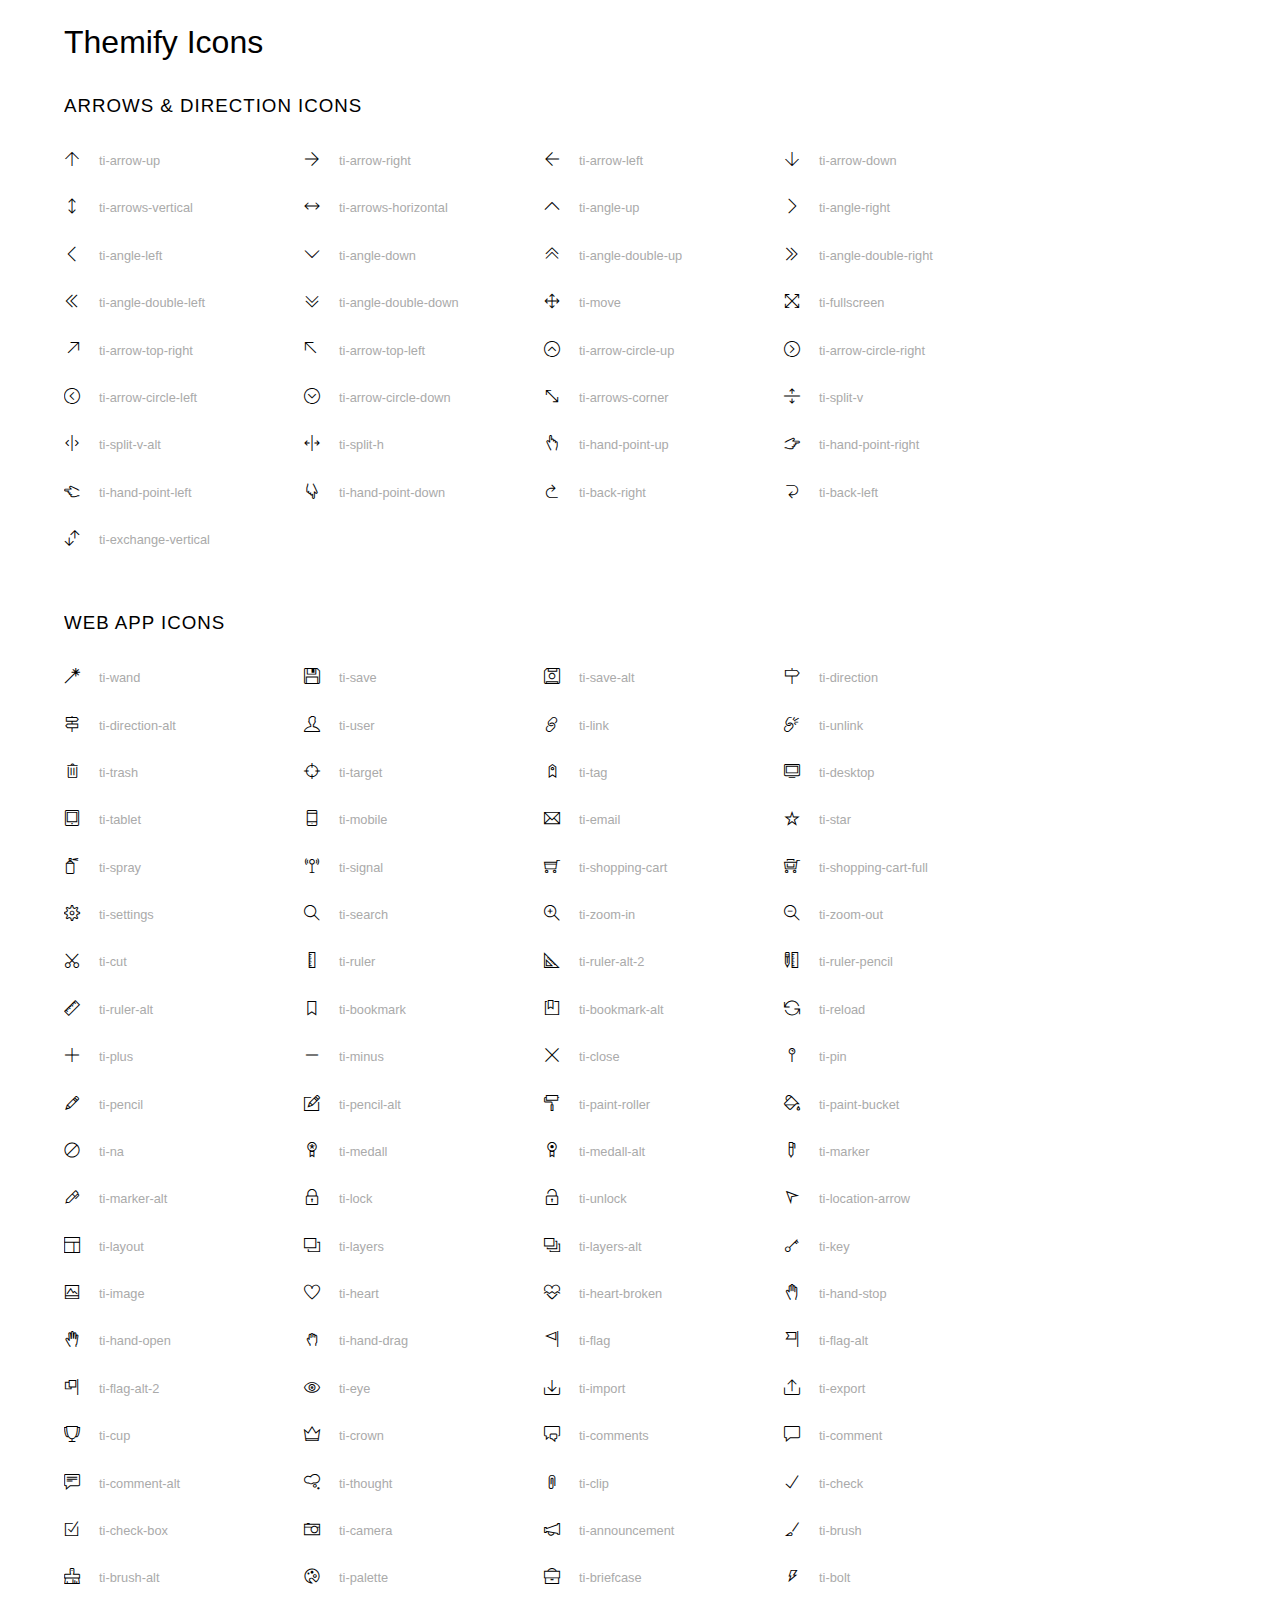
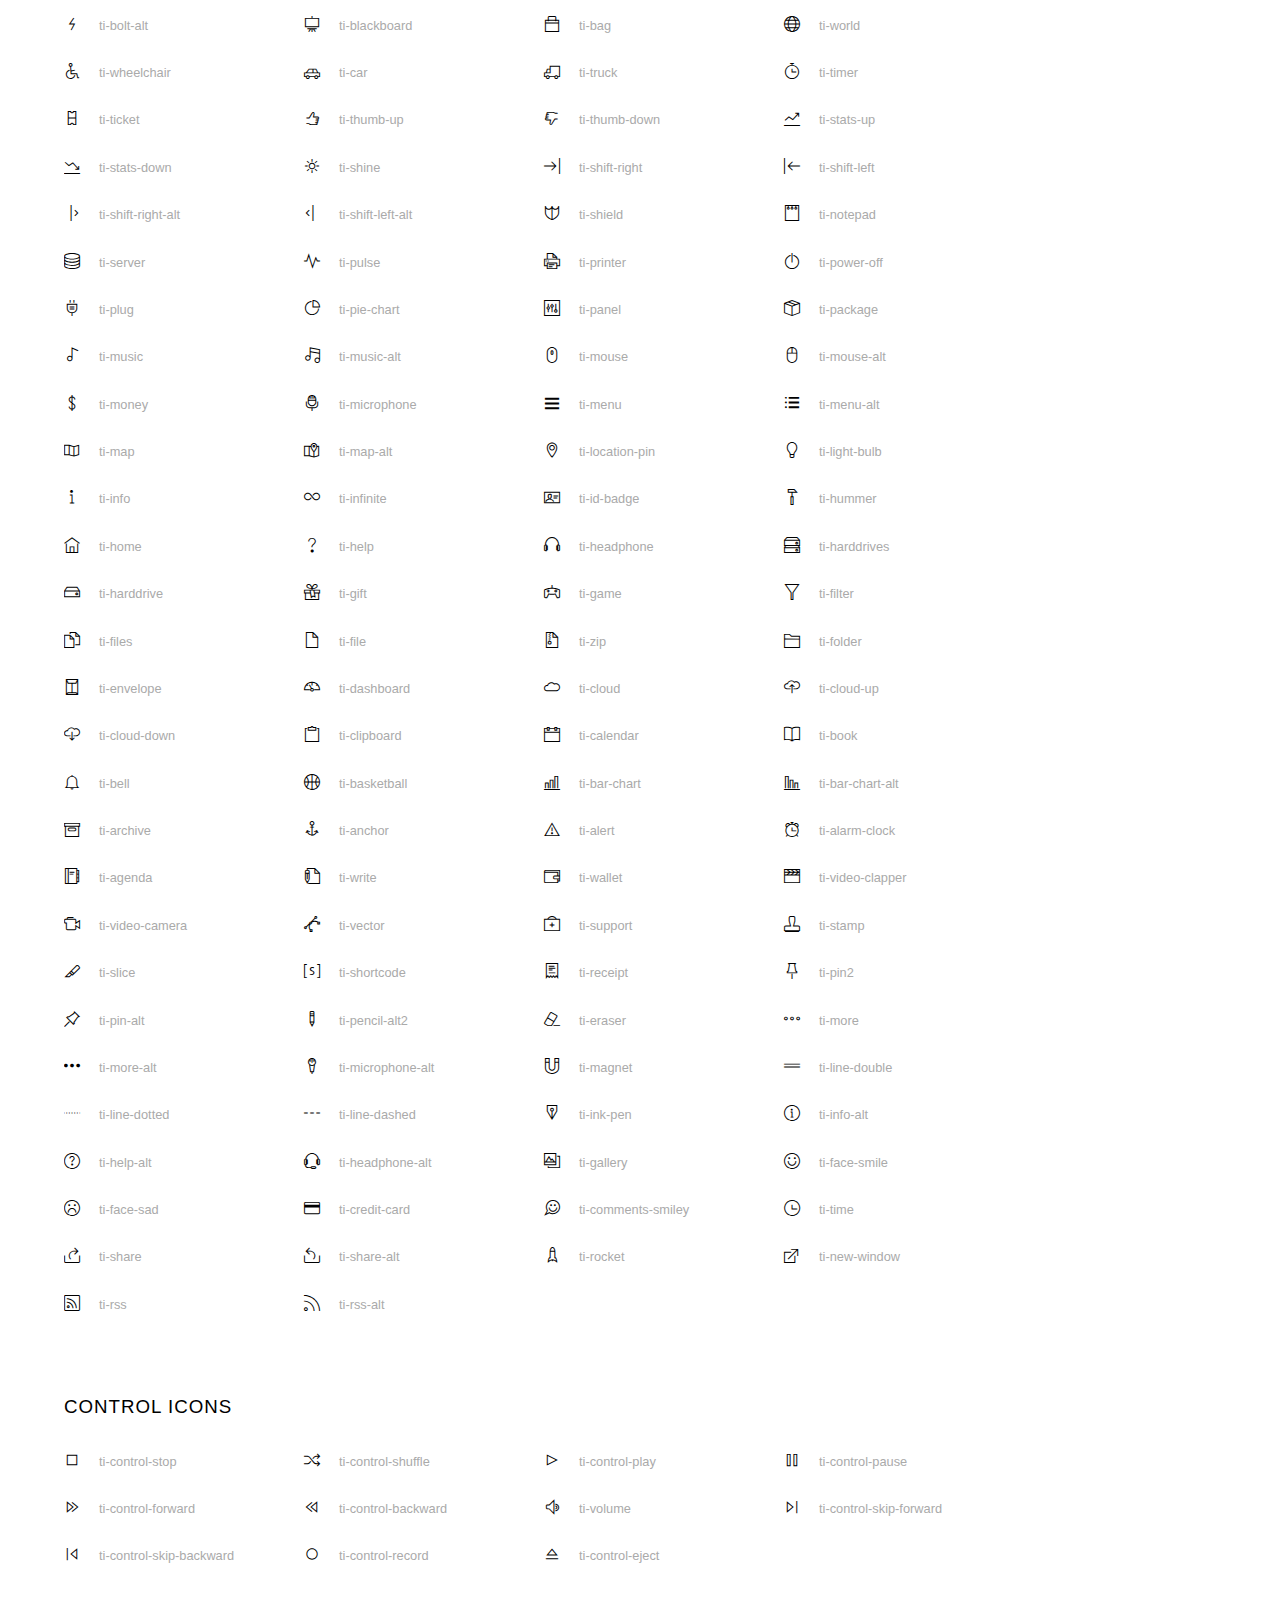
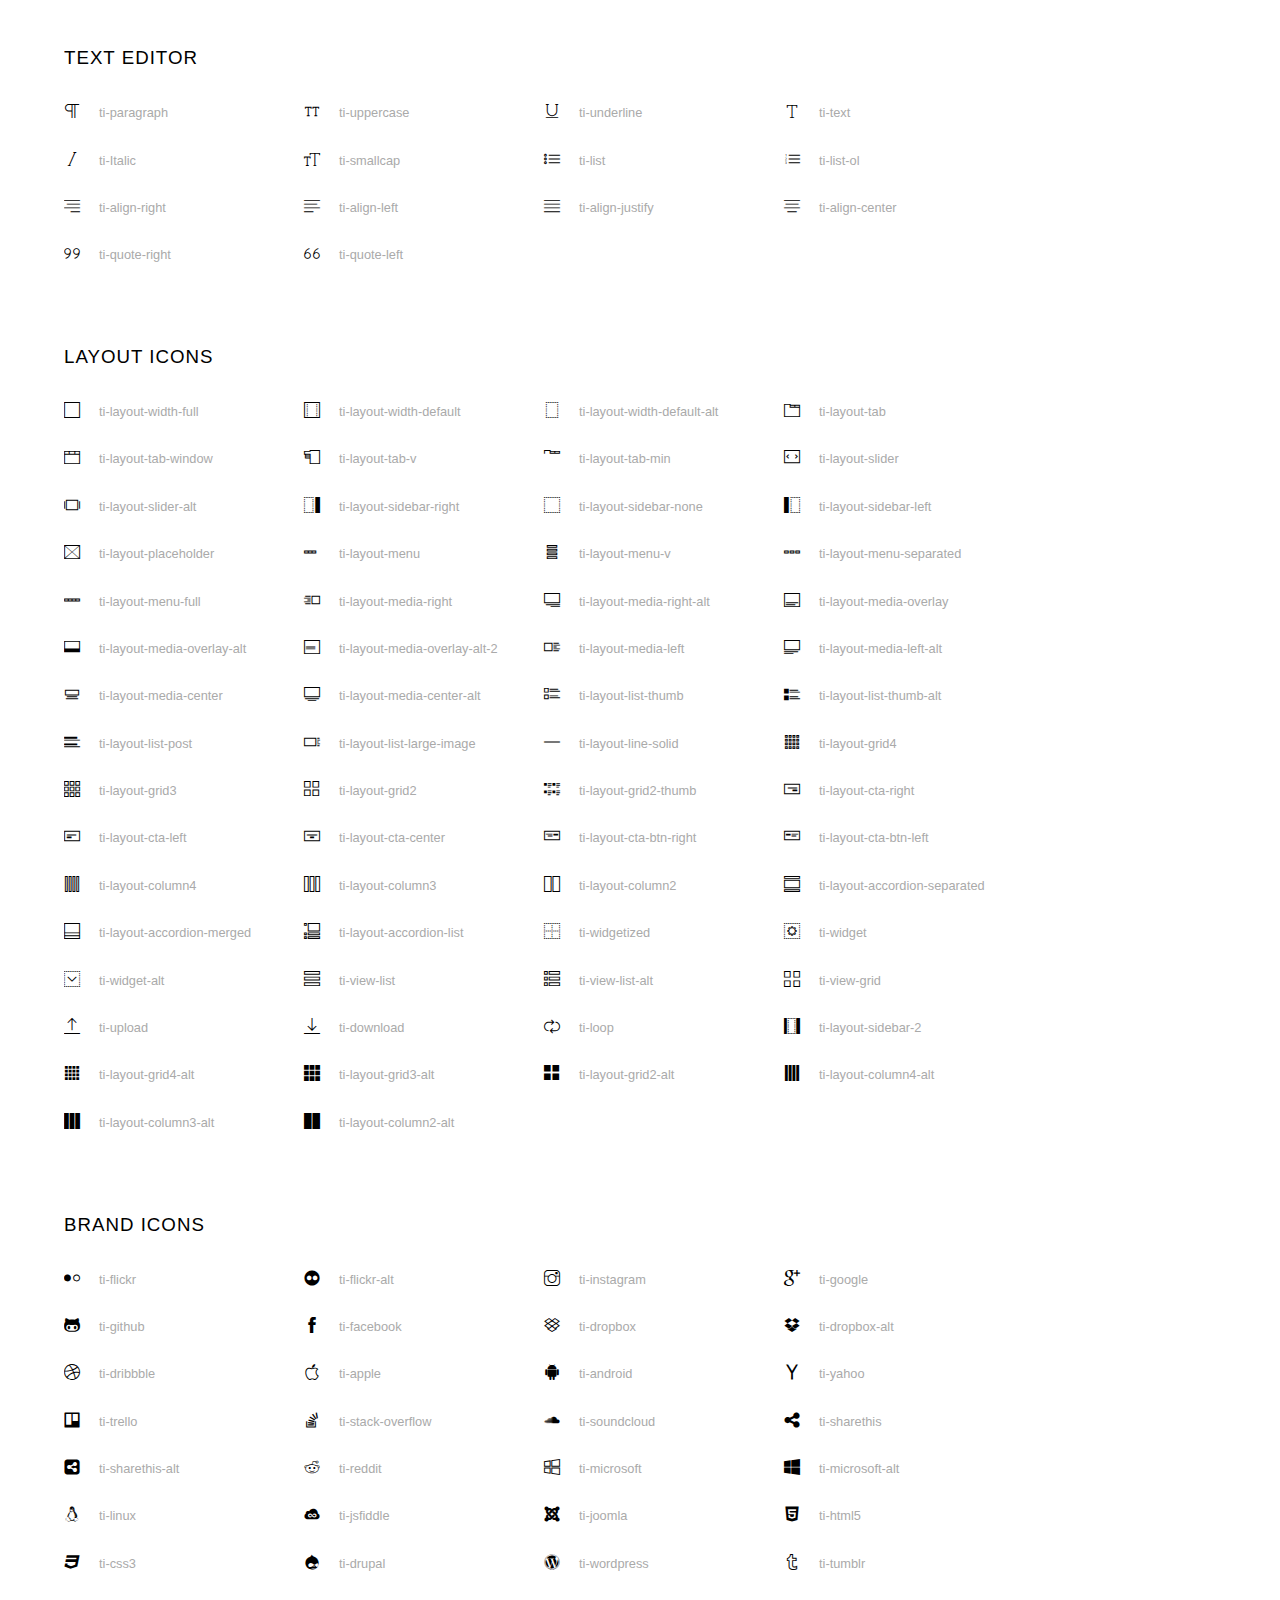
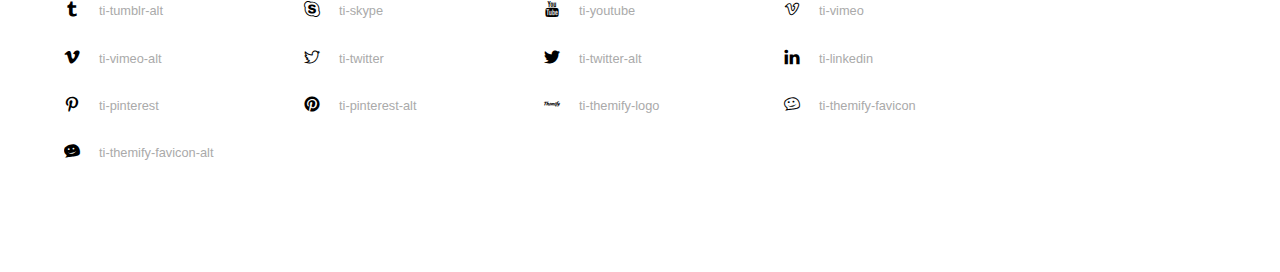
<file: assets/fonts/fonts themify/index.html>
<!doctype html>
<html>
<head>
	<meta charset="utf-8">
	<title>Themify Icon Font</title>
	<meta name="viewport" content="width=device-width">
	<link rel="stylesheet" href="demo-files/demo.css">
	<link rel="stylesheet" href="themify-icons.css">
	<!--[if lt IE 8]><!-->
	<link rel="stylesheet" href="ie7/ie7.css">
	<!--<![endif]-->
</head>
<body>
	<h1>Themify Icons</h1>

	<div class="icon-section">

		<div class="icon-section">
			<h3>Arrows &amp; Direction Icons </h3>

			<div class="icon-container">
				<span class="ti-arrow-up"></span><span class="icon-name"> ti-arrow-up</span>
			</div>
			<div class="icon-container">
				<span class="ti-arrow-right"></span><span class="icon-name"> ti-arrow-right</span>
			</div>
			<div class="icon-container">
				<span class="ti-arrow-left"></span><span class="icon-name"> ti-arrow-left</span>
			</div>
			<div class="icon-container">
				<span class="ti-arrow-down"></span><span class="icon-name"> ti-arrow-down</span>
			</div>
			<div class="icon-container">
				<span class="ti-arrows-vertical"></span><span class="icon-name"> ti-arrows-vertical</span>
			</div>
			<div class="icon-container">
				<span class="ti-arrows-horizontal"></span><span class="icon-name"> ti-arrows-horizontal</span>
			</div>
			<div class="icon-container">
				<span class="ti-angle-up"></span><span class="icon-name"> ti-angle-up</span>
			</div>
			<div class="icon-container">
				<span class="ti-angle-right"></span><span class="icon-name"> ti-angle-right</span>
			</div>
			<div class="icon-container">
				<span class="ti-angle-left"></span><span class="icon-name"> ti-angle-left</span>
			</div>
			<div class="icon-container">
				<span class="ti-angle-down"></span><span class="icon-name"> ti-angle-down</span>
			</div>	
			<div class="icon-container">
				<span class="ti-angle-double-up"></span><span class="icon-name"> ti-angle-double-up</span>
			</div>
			<div class="icon-container">
				<span class="ti-angle-double-right"></span><span class="icon-name"> ti-angle-double-right</span>
			</div>
			<div class="icon-container">
				<span class="ti-angle-double-left"></span><span class="icon-name"> ti-angle-double-left</span>
			</div>
			<div class="icon-container">
				<span class="ti-angle-double-down"></span><span class="icon-name"> ti-angle-double-down</span>
			</div>					
			<div class="icon-container">
				<span class="ti-move"></span><span class="icon-name"> ti-move</span>
			</div>
			<div class="icon-container">
				<span class="ti-fullscreen"></span><span class="icon-name"> ti-fullscreen</span>
			</div>
			<div class="icon-container">
				<span class="ti-arrow-top-right"></span><span class="icon-name"> ti-arrow-top-right</span>
			</div>
			<div class="icon-container">
				<span class="ti-arrow-top-left"></span><span class="icon-name"> ti-arrow-top-left</span>
			</div>
			<div class="icon-container">
				<span class="ti-arrow-circle-up"></span><span class="icon-name"> ti-arrow-circle-up</span>
			</div>
			<div class="icon-container">
				<span class="ti-arrow-circle-right"></span><span class="icon-name"> ti-arrow-circle-right</span>
			</div>
			<div class="icon-container">
				<span class="ti-arrow-circle-left"></span><span class="icon-name"> ti-arrow-circle-left</span>
			</div>
			<div class="icon-container">
				<span class="ti-arrow-circle-down"></span><span class="icon-name"> ti-arrow-circle-down</span>
			</div>
			<div class="icon-container">
				<span class="ti-arrows-corner"></span><span class="icon-name"> ti-arrows-corner</span>
			</div>
			<div class="icon-container">
				<span class="ti-split-v"></span><span class="icon-name"> ti-split-v</span>
			</div>

			<div class="icon-container">
				<span class="ti-split-v-alt"></span><span class="icon-name"> ti-split-v-alt</span>
			</div>
			<div class="icon-container">
				<span class="ti-split-h"></span><span class="icon-name"> ti-split-h</span>
			</div>
			<div class="icon-container">
				<span class="ti-hand-point-up"></span><span class="icon-name"> ti-hand-point-up</span>
			</div>
			<div class="icon-container">
				<span class="ti-hand-point-right"></span><span class="icon-name"> ti-hand-point-right</span>
			</div>
			<div class="icon-container">
				<span class="ti-hand-point-left"></span><span class="icon-name"> ti-hand-point-left</span>
			</div>
			<div class="icon-container">
				<span class="ti-hand-point-down"></span><span class="icon-name"> ti-hand-point-down</span>
			</div>
			<div class="icon-container">
				<span class="ti-back-right"></span><span class="icon-name"> ti-back-right</span>
			</div>
			<div class="icon-container">
				<span class="ti-back-left"></span><span class="icon-name"> ti-back-left</span>
			</div>
			<div class="icon-container">
				<span class="ti-exchange-vertical"></span><span class="icon-name"> ti-exchange-vertical</span>
			</div>

		</div> <!-- Arrows Icons -->



		<h3>Web App Icons</h3>
		
		<div class="icon-section">

			<div class="icon-container">
				<span class="ti-wand"></span><span class="icon-name"> ti-wand</span>
			</div>
			<div class="icon-container">
				<span class="ti-save"></span><span class="icon-name"> ti-save</span>
			</div>
			<div class="icon-container">
				<span class="ti-save-alt"></span><span class="icon-name"> ti-save-alt</span>
			</div>

			<div class="icon-container">
				<span class="ti-direction"></span><span class="icon-name"> ti-direction</span>
			</div>
			<div class="icon-container">
				<span class="ti-direction-alt"></span><span class="icon-name"> ti-direction-alt</span>
			</div>
			<div class="icon-container">
				<span class="ti-user"></span><span class="icon-name"> ti-user</span>
			</div>
			<div class="icon-container">
				<span class="ti-link"></span><span class="icon-name"> ti-link</span>
			</div>
			<div class="icon-container">
				<span class="ti-unlink"></span><span class="icon-name"> ti-unlink</span>
			</div>
			<div class="icon-container">
				<span class="ti-trash"></span><span class="icon-name"> ti-trash</span>
			</div>
			<div class="icon-container">
				<span class="ti-target"></span><span class="icon-name"> ti-target</span>
			</div>
			<div class="icon-container">
				<span class="ti-tag"></span><span class="icon-name"> ti-tag</span>
			</div>
			<div class="icon-container">
				<span class="ti-desktop"></span><span class="icon-name"> ti-desktop</span>
			</div>
			<div class="icon-container">
				<span class="ti-tablet"></span><span class="icon-name"> ti-tablet</span>
			</div>
			<div class="icon-container">
				<span class="ti-mobile"></span><span class="icon-name"> ti-mobile</span>
			</div>
			<div class="icon-container">
				<span class="ti-email"></span><span class="icon-name"> ti-email</span>
			</div>	
			<div class="icon-container">
				<span class="ti-star"></span><span class="icon-name"> ti-star</span>
			</div>
			<div class="icon-container">
				<span class="ti-spray"></span><span class="icon-name"> ti-spray</span>
			</div>
			<div class="icon-container">
				<span class="ti-signal"></span><span class="icon-name"> ti-signal</span>
			</div>
			<div class="icon-container">
				<span class="ti-shopping-cart"></span><span class="icon-name"> ti-shopping-cart</span>
			</div>
			<div class="icon-container">
				<span class="ti-shopping-cart-full"></span><span class="icon-name"> ti-shopping-cart-full</span>
			</div>
			<div class="icon-container">
				<span class="ti-settings"></span><span class="icon-name"> ti-settings</span>
			</div>
			<div class="icon-container">
				<span class="ti-search"></span><span class="icon-name"> ti-search</span>
			</div>
			<div class="icon-container">
				<span class="ti-zoom-in"></span><span class="icon-name"> ti-zoom-in</span>
			</div>
			<div class="icon-container">
				<span class="ti-zoom-out"></span><span class="icon-name"> ti-zoom-out</span>
			</div>
			<div class="icon-container">
				<span class="ti-cut"></span><span class="icon-name"> ti-cut</span>
			</div>
			<div class="icon-container">
				<span class="ti-ruler"></span><span class="icon-name"> ti-ruler</span>
			</div>
			<div class="icon-container">
				<span class="ti-ruler-alt-2"></span><span class="icon-name"> ti-ruler-alt-2</span>
			</div>			
			<div class="icon-container">
				<span class="ti-ruler-pencil"></span><span class="icon-name"> ti-ruler-pencil</span>
			</div>
			<div class="icon-container">
				<span class="ti-ruler-alt"></span><span class="icon-name"> ti-ruler-alt</span>
			</div>
			<div class="icon-container">
				<span class="ti-bookmark"></span><span class="icon-name"> ti-bookmark</span>
			</div>
			<div class="icon-container">
				<span class="ti-bookmark-alt"></span><span class="icon-name"> ti-bookmark-alt</span>
			</div>
			<div class="icon-container">
				<span class="ti-reload"></span><span class="icon-name"> ti-reload</span>
			</div>
			<div class="icon-container">
				<span class="ti-plus"></span><span class="icon-name"> ti-plus</span>
			</div>
			<div class="icon-container">
				<span class="ti-minus"></span><span class="icon-name"> ti-minus</span>
			</div>
			<div class="icon-container">
				<span class="ti-close"></span><span class="icon-name"> ti-close</span>
			</div>			
			<div class="icon-container">
				<span class="ti-pin"></span><span class="icon-name"> ti-pin</span>
			</div>
			<div class="icon-container">
				<span class="ti-pencil"></span><span class="icon-name"> ti-pencil</span>
			</div>
					
		  	<div class="icon-container">
				<span class="ti-pencil-alt"></span><span class="icon-name"> ti-pencil-alt</span>
			</div>
			<div class="icon-container">
				<span class="ti-paint-roller"></span><span class="icon-name"> ti-paint-roller</span>
			</div>
			<div class="icon-container">
				<span class="ti-paint-bucket"></span><span class="icon-name"> ti-paint-bucket</span>
			</div>
			<div class="icon-container">
				<span class="ti-na"></span><span class="icon-name"> ti-na</span>
			</div>
			<div class="icon-container">
				<span class="ti-medall"></span><span class="icon-name"> ti-medall</span>
			</div>
			<div class="icon-container">
				<span class="ti-medall-alt"></span><span class="icon-name"> ti-medall-alt</span>
			</div>
			<div class="icon-container">
				<span class="ti-marker"></span><span class="icon-name"> ti-marker</span>
			</div>
			<div class="icon-container">
				<span class="ti-marker-alt"></span><span class="icon-name"> ti-marker-alt</span>
			</div>

			<div class="icon-container">
				<span class="ti-lock"></span><span class="icon-name"> ti-lock</span>
			</div>
			<div class="icon-container">
				<span class="ti-unlock"></span><span class="icon-name"> ti-unlock</span>
			</div>
			<div class="icon-container">
				<span class="ti-location-arrow"></span><span class="icon-name"> ti-location-arrow</span>
			</div>
			<div class="icon-container">
				<span class="ti-layout"></span><span class="icon-name"> ti-layout</span>
			</div>
			<div class="icon-container">
				<span class="ti-layers"></span><span class="icon-name"> ti-layers</span>
			</div>
			<div class="icon-container">
				<span class="ti-layers-alt"></span><span class="icon-name"> ti-layers-alt</span>
			</div>
			<div class="icon-container">
				<span class="ti-key"></span><span class="icon-name"> ti-key</span>
			</div>
			<div class="icon-container">
				<span class="ti-image"></span><span class="icon-name"> ti-image</span>
			</div>
			<div class="icon-container">
				<span class="ti-heart"></span><span class="icon-name"> ti-heart</span>
			</div>
			<div class="icon-container">
				<span class="ti-heart-broken"></span><span class="icon-name"> ti-heart-broken</span>
			</div>
			<div class="icon-container">
				<span class="ti-hand-stop"></span><span class="icon-name"> ti-hand-stop</span>
			</div>
			<div class="icon-container">
				<span class="ti-hand-open"></span><span class="icon-name"> ti-hand-open</span>
			</div>
			<div class="icon-container">
				<span class="ti-hand-drag"></span><span class="icon-name"> ti-hand-drag</span>
			</div>
			<div class="icon-container">
				<span class="ti-flag"></span><span class="icon-name"> ti-flag</span>
			</div>
			<div class="icon-container">
				<span class="ti-flag-alt"></span><span class="icon-name"> ti-flag-alt</span>
			</div>
			<div class="icon-container">
				<span class="ti-flag-alt-2"></span><span class="icon-name"> ti-flag-alt-2</span>
			</div>
			<div class="icon-container">
				<span class="ti-eye"></span><span class="icon-name"> ti-eye</span>
			</div>
			<div class="icon-container">
				<span class="ti-import"></span><span class="icon-name"> ti-import</span>
			</div>			
			<div class="icon-container">
				<span class="ti-export"></span><span class="icon-name"> ti-export</span>
			</div>
			<div class="icon-container">
				<span class="ti-cup"></span><span class="icon-name"> ti-cup</span>
			</div>
			<div class="icon-container">
				<span class="ti-crown"></span><span class="icon-name"> ti-crown</span>
			</div>
			<div class="icon-container">
				<span class="ti-comments"></span><span class="icon-name"> ti-comments</span>
			</div>
			<div class="icon-container">
				<span class="ti-comment"></span><span class="icon-name"> ti-comment</span>
			</div>
			<div class="icon-container">
				<span class="ti-comment-alt"></span><span class="icon-name"> ti-comment-alt</span>
			</div>
			<div class="icon-container">
				<span class="ti-thought"></span><span class="icon-name"> ti-thought</span>
			</div>			
			<div class="icon-container">
				<span class="ti-clip"></span><span class="icon-name"> ti-clip</span>
			</div>

			<div class="icon-container">
				<span class="ti-check"></span><span class="icon-name"> ti-check</span>
			</div>
			<div class="icon-container">
				<span class="ti-check-box"></span><span class="icon-name"> ti-check-box</span>
			</div>
			<div class="icon-container">
				<span class="ti-camera"></span><span class="icon-name"> ti-camera</span>
			</div>
			<div class="icon-container">
				<span class="ti-announcement"></span><span class="icon-name"> ti-announcement</span>
			</div>
			<div class="icon-container">
				<span class="ti-brush"></span><span class="icon-name"> ti-brush</span>
			</div>
			<div class="icon-container">
				<span class="ti-brush-alt"></span><span class="icon-name"> ti-brush-alt</span>
			</div>
			<div class="icon-container">
				<span class="ti-palette"></span><span class="icon-name"> ti-palette</span>
			</div>			
			<div class="icon-container">
				<span class="ti-briefcase"></span><span class="icon-name"> ti-briefcase</span>
			</div>
			<div class="icon-container">
				<span class="ti-bolt"></span><span class="icon-name"> ti-bolt</span>
			</div>
			<div class="icon-container">
				<span class="ti-bolt-alt"></span><span class="icon-name"> ti-bolt-alt</span>
			</div>
			<div class="icon-container">
				<span class="ti-blackboard"></span><span class="icon-name"> ti-blackboard</span>
			</div>
			<div class="icon-container">
				<span class="ti-bag"></span><span class="icon-name"> ti-bag</span>
			</div>
			<div class="icon-container">
				<span class="ti-world"></span><span class="icon-name"> ti-world</span>
			</div>
			<div class="icon-container">
				<span class="ti-wheelchair"></span><span class="icon-name"> ti-wheelchair</span>
			</div>
			<div class="icon-container">
				<span class="ti-car"></span><span class="icon-name"> ti-car</span>
			</div>
			<div class="icon-container">
				<span class="ti-truck"></span><span class="icon-name"> ti-truck</span>
			</div>
			<div class="icon-container">
				<span class="ti-timer"></span><span class="icon-name"> ti-timer</span>
			</div>
			<div class="icon-container">
				<span class="ti-ticket"></span><span class="icon-name"> ti-ticket</span>
			</div>
			<div class="icon-container">
				<span class="ti-thumb-up"></span><span class="icon-name"> ti-thumb-up</span>
			</div>
			<div class="icon-container">
				<span class="ti-thumb-down"></span><span class="icon-name"> ti-thumb-down</span>
			</div>

			<div class="icon-container">
				<span class="ti-stats-up"></span><span class="icon-name"> ti-stats-up</span>
			</div>
			<div class="icon-container">
				<span class="ti-stats-down"></span><span class="icon-name"> ti-stats-down</span>
			</div>
			<div class="icon-container">
				<span class="ti-shine"></span><span class="icon-name"> ti-shine</span>
			</div>
			<div class="icon-container">
				<span class="ti-shift-right"></span><span class="icon-name"> ti-shift-right</span>
			</div>
			<div class="icon-container">
				<span class="ti-shift-left"></span><span class="icon-name"> ti-shift-left</span>
			</div>

			<div class="icon-container">
				<span class="ti-shift-right-alt"></span><span class="icon-name"> ti-shift-right-alt</span>
			</div>
			<div class="icon-container">
				<span class="ti-shift-left-alt"></span><span class="icon-name"> ti-shift-left-alt</span>
			</div>
			<div class="icon-container">
				<span class="ti-shield"></span><span class="icon-name"> ti-shield</span>
			</div>
			<div class="icon-container">
				<span class="ti-notepad"></span><span class="icon-name"> ti-notepad</span>
			</div>
			<div class="icon-container">
				<span class="ti-server"></span><span class="icon-name"> ti-server</span>
			</div>

			<div class="icon-container">
				<span class="ti-pulse"></span><span class="icon-name"> ti-pulse</span>
			</div>
			<div class="icon-container">
				<span class="ti-printer"></span><span class="icon-name"> ti-printer</span>
			</div>
			<div class="icon-container">
				<span class="ti-power-off"></span><span class="icon-name"> ti-power-off</span>
			</div>
			<div class="icon-container">
				<span class="ti-plug"></span><span class="icon-name"> ti-plug</span>
			</div>
			<div class="icon-container">
				<span class="ti-pie-chart"></span><span class="icon-name"> ti-pie-chart</span>
			</div>

			<div class="icon-container">
				<span class="ti-panel"></span><span class="icon-name"> ti-panel</span>
			</div>
			<div class="icon-container">
				<span class="ti-package"></span><span class="icon-name"> ti-package</span>
			</div>
			<div class="icon-container">
				<span class="ti-music"></span><span class="icon-name"> ti-music</span>
			</div>
			<div class="icon-container">
				<span class="ti-music-alt"></span><span class="icon-name"> ti-music-alt</span>
			</div>
			<div class="icon-container">
				<span class="ti-mouse"></span><span class="icon-name"> ti-mouse</span>
			</div>
			<div class="icon-container">
				<span class="ti-mouse-alt"></span><span class="icon-name"> ti-mouse-alt</span>
			</div>
			<div class="icon-container">
				<span class="ti-money"></span><span class="icon-name"> ti-money</span>
			</div>
			<div class="icon-container">
				<span class="ti-microphone"></span><span class="icon-name"> ti-microphone</span>
			</div>
			<div class="icon-container">
				<span class="ti-menu"></span><span class="icon-name"> ti-menu</span>
			</div>
			<div class="icon-container">
				<span class="ti-menu-alt"></span><span class="icon-name"> ti-menu-alt</span>
			</div>
			<div class="icon-container">
				<span class="ti-map"></span><span class="icon-name"> ti-map</span>
			</div>
			<div class="icon-container">
				<span class="ti-map-alt"></span><span class="icon-name"> ti-map-alt</span>
			</div>

			<div class="icon-container">
				<span class="ti-location-pin"></span><span class="icon-name"> ti-location-pin</span>
			</div>

			<div class="icon-container">
				<span class="ti-light-bulb"></span><span class="icon-name"> ti-light-bulb</span>
			</div>
			<div class="icon-container">
				<span class="ti-info"></span><span class="icon-name"> ti-info</span>
			</div>
			<div class="icon-container">
				<span class="ti-infinite"></span><span class="icon-name"> ti-infinite</span>
			</div>
			<div class="icon-container">
				<span class="ti-id-badge"></span><span class="icon-name"> ti-id-badge</span>
			</div>
			<div class="icon-container">
				<span class="ti-hummer"></span><span class="icon-name"> ti-hummer</span>
			</div>
			<div class="icon-container">
				<span class="ti-home"></span><span class="icon-name"> ti-home</span>
			</div>
			<div class="icon-container">
				<span class="ti-help"></span><span class="icon-name"> ti-help</span>
			</div>
			<div class="icon-container">
				<span class="ti-headphone"></span><span class="icon-name"> ti-headphone</span>
			</div>
			<div class="icon-container">
				<span class="ti-harddrives"></span><span class="icon-name"> ti-harddrives</span>
			</div>
			<div class="icon-container">
				<span class="ti-harddrive"></span><span class="icon-name"> ti-harddrive</span>
			</div>
			<div class="icon-container">
				<span class="ti-gift"></span><span class="icon-name"> ti-gift</span>
			</div>
			<div class="icon-container">
				<span class="ti-game"></span><span class="icon-name"> ti-game</span>
			</div>
			<div class="icon-container">
				<span class="ti-filter"></span><span class="icon-name"> ti-filter</span>
			</div>
			<div class="icon-container">
				<span class="ti-files"></span><span class="icon-name"> ti-files</span>
			</div>
			<div class="icon-container">
				<span class="ti-file"></span><span class="icon-name"> ti-file</span>
			</div>
			<div class="icon-container">
				<span class="ti-zip"></span><span class="icon-name"> ti-zip</span>
			</div>
			<div class="icon-container">
				<span class="ti-folder"></span><span class="icon-name"> ti-folder</span>
			</div>			
			<div class="icon-container">
				<span class="ti-envelope"></span><span class="icon-name"> ti-envelope</span>
			</div>


			<div class="icon-container">
				<span class="ti-dashboard"></span><span class="icon-name"> ti-dashboard</span>
			</div>
			<div class="icon-container">
				<span class="ti-cloud"></span><span class="icon-name"> ti-cloud</span>
			</div>
			<div class="icon-container">
				<span class="ti-cloud-up"></span><span class="icon-name"> ti-cloud-up</span>
			</div>
			<div class="icon-container">
				<span class="ti-cloud-down"></span><span class="icon-name"> ti-cloud-down</span>
			</div>
			<div class="icon-container">
				<span class="ti-clipboard"></span><span class="icon-name"> ti-clipboard</span>
			</div>
			<div class="icon-container">
				<span class="ti-calendar"></span><span class="icon-name"> ti-calendar</span>
			</div>
			<div class="icon-container">
				<span class="ti-book"></span><span class="icon-name"> ti-book</span>
			</div>
			<div class="icon-container">
				<span class="ti-bell"></span><span class="icon-name"> ti-bell</span>
			</div>
			<div class="icon-container">
				<span class="ti-basketball"></span><span class="icon-name"> ti-basketball</span>
			</div>
			<div class="icon-container">
				<span class="ti-bar-chart"></span><span class="icon-name"> ti-bar-chart</span>
			</div>
			<div class="icon-container">
				<span class="ti-bar-chart-alt"></span><span class="icon-name"> ti-bar-chart-alt</span>
			</div>


			<div class="icon-container">
				<span class="ti-archive"></span><span class="icon-name"> ti-archive</span>
			</div>
			<div class="icon-container">
				<span class="ti-anchor"></span><span class="icon-name"> ti-anchor</span>
			</div>

			<div class="icon-container">
				<span class="ti-alert"></span><span class="icon-name"> ti-alert</span>
			</div>
			<div class="icon-container">
				<span class="ti-alarm-clock"></span><span class="icon-name"> ti-alarm-clock</span>
			</div>
			<div class="icon-container">
				<span class="ti-agenda"></span><span class="icon-name"> ti-agenda</span>
			</div>
			<div class="icon-container">
				<span class="ti-write"></span><span class="icon-name"> ti-write</span>
			</div>

			<div class="icon-container">
				<span class="ti-wallet"></span><span class="icon-name"> ti-wallet</span>
			</div>
			<div class="icon-container">
				<span class="ti-video-clapper"></span><span class="icon-name"> ti-video-clapper</span>
			</div>
			<div class="icon-container">
				<span class="ti-video-camera"></span><span class="icon-name"> ti-video-camera</span>
			</div>
			<div class="icon-container">
				<span class="ti-vector"></span><span class="icon-name"> ti-vector</span>
			</div>

			<div class="icon-container">
				<span class="ti-support"></span><span class="icon-name"> ti-support</span>
			</div>
			<div class="icon-container">
				<span class="ti-stamp"></span><span class="icon-name"> ti-stamp</span>
			</div>
			<div class="icon-container">
				<span class="ti-slice"></span><span class="icon-name"> ti-slice</span>
			</div>
			<div class="icon-container">
				<span class="ti-shortcode"></span><span class="icon-name"> ti-shortcode</span>
			</div>
			<div class="icon-container">
				<span class="ti-receipt"></span><span class="icon-name"> ti-receipt</span>
			</div>
			<div class="icon-container">
				<span class="ti-pin2"></span><span class="icon-name"> ti-pin2</span>
			</div>
			<div class="icon-container">
				<span class="ti-pin-alt"></span><span class="icon-name"> ti-pin-alt</span>
			</div>
			<div class="icon-container">
				<span class="ti-pencil-alt2"></span><span class="icon-name"> ti-pencil-alt2</span>
			</div>
			<div class="icon-container">
				<span class="ti-eraser"></span><span class="icon-name"> ti-eraser</span>
			</div>			
			<div class="icon-container">
				<span class="ti-more"></span><span class="icon-name"> ti-more</span>
			</div>
			<div class="icon-container">
				<span class="ti-more-alt"></span><span class="icon-name"> ti-more-alt</span>
			</div>
			<div class="icon-container">
				<span class="ti-microphone-alt"></span><span class="icon-name"> ti-microphone-alt</span>
			</div>
			<div class="icon-container">
				<span class="ti-magnet"></span><span class="icon-name"> ti-magnet</span>
			</div>
			<div class="icon-container">
				<span class="ti-line-double"></span><span class="icon-name"> ti-line-double</span>
			</div>
			<div class="icon-container">
				<span class="ti-line-dotted"></span><span class="icon-name"> ti-line-dotted</span>
			</div>
			<div class="icon-container">
				<span class="ti-line-dashed"></span><span class="icon-name"> ti-line-dashed</span>
			</div>

			<div class="icon-container">
				<span class="ti-ink-pen"></span><span class="icon-name"> ti-ink-pen</span>
			</div>
			<div class="icon-container">
				<span class="ti-info-alt"></span><span class="icon-name"> ti-info-alt</span>
			</div>
			<div class="icon-container">
				<span class="ti-help-alt"></span><span class="icon-name"> ti-help-alt</span>
			</div>
			<div class="icon-container">
				<span class="ti-headphone-alt"></span><span class="icon-name"> ti-headphone-alt</span>
			</div>

			<div class="icon-container">
				<span class="ti-gallery"></span><span class="icon-name"> ti-gallery</span>
			</div>
			<div class="icon-container">
				<span class="ti-face-smile"></span><span class="icon-name"> ti-face-smile</span>
			</div>
			<div class="icon-container">
				<span class="ti-face-sad"></span><span class="icon-name"> ti-face-sad</span>
			</div>
			<div class="icon-container">
				<span class="ti-credit-card"></span><span class="icon-name"> ti-credit-card</span>
			</div>
			<div class="icon-container">
				<span class="ti-comments-smiley"></span><span class="icon-name"> ti-comments-smiley</span>
			</div>
			<div class="icon-container">
				<span class="ti-time"></span><span class="icon-name"> ti-time</span>
			</div>
			<div class="icon-container">
				<span class="ti-share"></span><span class="icon-name"> ti-share</span>
			</div>
			<div class="icon-container">
				<span class="ti-share-alt"></span><span class="icon-name"> ti-share-alt</span>
			</div>
			<div class="icon-container">
				<span class="ti-rocket"></span><span class="icon-name"> ti-rocket</span>
			</div>

			<div class="icon-container">
				<span class="ti-new-window"></span><span class="icon-name"> ti-new-window</span>
			</div>

			<div class="icon-container">
				<span class="ti-rss"></span><span class="icon-name"> ti-rss</span>
			</div>

			<div class="icon-container">
				<span class="ti-rss-alt"></span><span class="icon-name"> ti-rss-alt</span>
			</div>
			
		</div><!-- Web App Icons -->


		<div class="icon-section">
			<h3>Control Icons</h3>
			<div class="icon-container">
				<span class="ti-control-stop"></span><span class="icon-name"> ti-control-stop</span>
			</div>
			<div class="icon-container">
				<span class="ti-control-shuffle"></span><span class="icon-name"> ti-control-shuffle</span>
			</div>
			<div class="icon-container">
				<span class="ti-control-play"></span><span class="icon-name"> ti-control-play</span>
			</div>
			<div class="icon-container">
				<span class="ti-control-pause"></span><span class="icon-name"> ti-control-pause</span>
			</div>
			<div class="icon-container">
				<span class="ti-control-forward"></span><span class="icon-name"> ti-control-forward</span>
			</div>
			<div class="icon-container">
				<span class="ti-control-backward"></span><span class="icon-name"> ti-control-backward</span>
			</div>	
			<div class="icon-container">
				<span class="ti-volume"></span><span class="icon-name"> ti-volume</span>
			</div>
			<div class="icon-container">
				<span class="ti-control-skip-forward"></span><span class="icon-name"> ti-control-skip-forward</span>
			</div>
			<div class="icon-container">
				<span class="ti-control-skip-backward"></span><span class="icon-name"> ti-control-skip-backward</span>
			</div>
			<div class="icon-container">
				<span class="ti-control-record"></span><span class="icon-name"> ti-control-record</span>
			</div>
			<div class="icon-container">
				<span class="ti-control-eject"></span><span class="icon-name"> ti-control-eject</span>
			</div>			
		</div> <!-- Control Icons -->


		<div class="icon-section">
			<h3>Text Editor</h3>

			<div class="icon-container">
				<span class="ti-paragraph"></span><span class="icon-name"> ti-paragraph</span>
			</div>
			<div class="icon-container">
				<span class="ti-uppercase"></span><span class="icon-name"> ti-uppercase</span>
			</div>

			<div class="icon-container">
				<span class="ti-underline"></span><span class="icon-name"> ti-underline</span>
			</div>
			<div class="icon-container">
				<span class="ti-text"></span><span class="icon-name"> ti-text</span>
			</div>
			<div class="icon-container">
				<span class="ti-Italic"></span><span class="icon-name"> ti-Italic</span>
			</div>
			<div class="icon-container">
				<span class="ti-smallcap"></span><span class="icon-name"> ti-smallcap</span>
			</div>
			<div class="icon-container">
				<span class="ti-list"></span><span class="icon-name"> ti-list</span>
			</div>
			<div class="icon-container">
				<span class="ti-list-ol"></span><span class="icon-name"> ti-list-ol</span>
			</div>
			<div class="icon-container">
				<span class="ti-align-right"></span><span class="icon-name"> ti-align-right</span>
			</div>
			<div class="icon-container">
				<span class="ti-align-left"></span><span class="icon-name"> ti-align-left</span>
			</div>
			<div class="icon-container">
				<span class="ti-align-justify"></span><span class="icon-name"> ti-align-justify</span>
			</div>
			<div class="icon-container">
				<span class="ti-align-center"></span><span class="icon-name"> ti-align-center</span>
			</div>
			<div class="icon-container">
				<span class="ti-quote-right"></span><span class="icon-name"> ti-quote-right</span>
			</div>
			<div class="icon-container">
				<span class="ti-quote-left"></span><span class="icon-name"> ti-quote-left</span>
			</div>

		</div> <!-- Text Editor -->



		<div class="icon-section">
			<h3>Layout Icons</h3>
			<div class="icon-container">
				<span class="ti-layout-width-full"></span><span class="icon-name"> ti-layout-width-full</span>
			</div>
			<div class="icon-container">
				<span class="ti-layout-width-default"></span><span class="icon-name"> ti-layout-width-default</span>
			</div>
			<div class="icon-container">
				<span class="ti-layout-width-default-alt"></span><span class="icon-name"> ti-layout-width-default-alt</span>
			</div>
			<div class="icon-container">
				<span class="ti-layout-tab"></span><span class="icon-name"> ti-layout-tab</span>
			</div>
			<div class="icon-container">
				<span class="ti-layout-tab-window"></span><span class="icon-name"> ti-layout-tab-window</span>
			</div>
			<div class="icon-container">
				<span class="ti-layout-tab-v"></span><span class="icon-name"> ti-layout-tab-v</span>
			</div>
			<div class="icon-container">
				<span class="ti-layout-tab-min"></span><span class="icon-name"> ti-layout-tab-min</span>
			</div>
			<div class="icon-container">
				<span class="ti-layout-slider"></span><span class="icon-name"> ti-layout-slider</span>
			</div>
			<div class="icon-container">
				<span class="ti-layout-slider-alt"></span><span class="icon-name"> ti-layout-slider-alt</span>
			</div>
			<div class="icon-container">
				<span class="ti-layout-sidebar-right"></span><span class="icon-name"> ti-layout-sidebar-right</span>
			</div>
			<div class="icon-container">
				<span class="ti-layout-sidebar-none"></span><span class="icon-name"> ti-layout-sidebar-none</span>
			</div>
			<div class="icon-container">
				<span class="ti-layout-sidebar-left"></span><span class="icon-name"> ti-layout-sidebar-left</span>
			</div>
			<div class="icon-container">
				<span class="ti-layout-placeholder"></span><span class="icon-name"> ti-layout-placeholder</span>
			</div>
			<div class="icon-container">
				<span class="ti-layout-menu"></span><span class="icon-name"> ti-layout-menu</span>
			</div>
			<div class="icon-container">
				<span class="ti-layout-menu-v"></span><span class="icon-name"> ti-layout-menu-v</span>
			</div>
			<div class="icon-container">
				<span class="ti-layout-menu-separated"></span><span class="icon-name"> ti-layout-menu-separated</span>
			</div>
			<div class="icon-container">
				<span class="ti-layout-menu-full"></span><span class="icon-name"> ti-layout-menu-full</span>
			</div>
			<div class="icon-container">
				<span class="ti-layout-media-right"></span><span class="icon-name"> ti-layout-media-right</span>
			</div>
			<div class="icon-container">
				<span class="ti-layout-media-right-alt"></span><span class="icon-name"> ti-layout-media-right-alt</span>
			</div>
			<div class="icon-container">
				<span class="ti-layout-media-overlay"></span><span class="icon-name"> ti-layout-media-overlay</span>
			</div>
			<div class="icon-container">
				<span class="ti-layout-media-overlay-alt"></span><span class="icon-name"> ti-layout-media-overlay-alt</span>
			</div>
			<div class="icon-container">
				<span class="ti-layout-media-overlay-alt-2"></span><span class="icon-name"> ti-layout-media-overlay-alt-2</span>
			</div>
			<div class="icon-container">
				<span class="ti-layout-media-left"></span><span class="icon-name"> ti-layout-media-left</span>
			</div>
			<div class="icon-container">
				<span class="ti-layout-media-left-alt"></span><span class="icon-name"> ti-layout-media-left-alt</span>
			</div>
			<div class="icon-container">
				<span class="ti-layout-media-center"></span><span class="icon-name"> ti-layout-media-center</span>
			</div>
			<div class="icon-container">
				<span class="ti-layout-media-center-alt"></span><span class="icon-name"> ti-layout-media-center-alt</span>
			</div>
			<div class="icon-container">
				<span class="ti-layout-list-thumb"></span><span class="icon-name"> ti-layout-list-thumb</span>
			</div>
			<div class="icon-container">
				<span class="ti-layout-list-thumb-alt"></span><span class="icon-name"> ti-layout-list-thumb-alt</span>
			</div>
			<div class="icon-container">
				<span class="ti-layout-list-post"></span><span class="icon-name"> ti-layout-list-post</span>
			</div>
			<div class="icon-container">
				<span class="ti-layout-list-large-image"></span><span class="icon-name"> ti-layout-list-large-image</span>
			</div>
			<div class="icon-container">
				<span class="ti-layout-line-solid"></span><span class="icon-name"> ti-layout-line-solid</span>
			</div>
			<div class="icon-container">
				<span class="ti-layout-grid4"></span><span class="icon-name"> ti-layout-grid4</span>
			</div>
			<div class="icon-container">
				<span class="ti-layout-grid3"></span><span class="icon-name"> ti-layout-grid3</span>
			</div>
			<div class="icon-container">
				<span class="ti-layout-grid2"></span><span class="icon-name"> ti-layout-grid2</span>
			</div>
			<div class="icon-container">
				<span class="ti-layout-grid2-thumb"></span><span class="icon-name"> ti-layout-grid2-thumb</span>
			</div>
			<div class="icon-container">
				<span class="ti-layout-cta-right"></span><span class="icon-name"> ti-layout-cta-right</span>
			</div>
			<div class="icon-container">
				<span class="ti-layout-cta-left"></span><span class="icon-name"> ti-layout-cta-left</span>
			</div>
			<div class="icon-container">
				<span class="ti-layout-cta-center"></span><span class="icon-name"> ti-layout-cta-center</span>
			</div>
			<div class="icon-container">
				<span class="ti-layout-cta-btn-right"></span><span class="icon-name"> ti-layout-cta-btn-right</span>
			</div>
			<div class="icon-container">
				<span class="ti-layout-cta-btn-left"></span><span class="icon-name"> ti-layout-cta-btn-left</span>
			</div>
			<div class="icon-container">
				<span class="ti-layout-column4"></span><span class="icon-name"> ti-layout-column4</span>
			</div>
			<div class="icon-container">
				<span class="ti-layout-column3"></span><span class="icon-name"> ti-layout-column3</span>
			</div>
			<div class="icon-container">
				<span class="ti-layout-column2"></span><span class="icon-name"> ti-layout-column2</span>
			</div>
			<div class="icon-container">
				<span class="ti-layout-accordion-separated"></span><span class="icon-name"> ti-layout-accordion-separated</span>
			</div>
			<div class="icon-container">
				<span class="ti-layout-accordion-merged"></span><span class="icon-name"> ti-layout-accordion-merged</span>
			</div>
			<div class="icon-container">
				<span class="ti-layout-accordion-list"></span><span class="icon-name"> ti-layout-accordion-list</span>
			</div>
			<div class="icon-container">
				<span class="ti-widgetized"></span><span class="icon-name"> ti-widgetized</span>
			</div>
			<div class="icon-container">
				<span class="ti-widget"></span><span class="icon-name"> ti-widget</span>
			</div>
			<div class="icon-container">
				<span class="ti-widget-alt"></span><span class="icon-name"> ti-widget-alt</span>
			</div>
			<div class="icon-container">
				<span class="ti-view-list"></span><span class="icon-name"> ti-view-list</span>
			</div>
			<div class="icon-container">
				<span class="ti-view-list-alt"></span><span class="icon-name"> ti-view-list-alt</span>
			</div>
			<div class="icon-container">
				<span class="ti-view-grid"></span><span class="icon-name"> ti-view-grid</span>
			</div>
			<div class="icon-container">
				<span class="ti-upload"></span><span class="icon-name"> ti-upload</span>
			</div>
			<div class="icon-container">
				<span class="ti-download"></span><span class="icon-name"> ti-download</span>
			</div>	
			<div class="icon-container">
				<span class="ti-loop"></span><span class="icon-name"> ti-loop</span>
			</div>
			<div class="icon-container">
				<span class="ti-layout-sidebar-2"></span><span class="icon-name"> ti-layout-sidebar-2</span>
			</div>
			<div class="icon-container">
				<span class="ti-layout-grid4-alt"></span><span class="icon-name"> ti-layout-grid4-alt</span>
			</div>
			<div class="icon-container">
				<span class="ti-layout-grid3-alt"></span><span class="icon-name"> ti-layout-grid3-alt</span>
			</div>
			<div class="icon-container">
				<span class="ti-layout-grid2-alt"></span><span class="icon-name"> ti-layout-grid2-alt</span>
			</div>
			<div class="icon-container">
				<span class="ti-layout-column4-alt"></span><span class="icon-name"> ti-layout-column4-alt</span>
			</div>
			<div class="icon-container">
				<span class="ti-layout-column3-alt"></span><span class="icon-name"> ti-layout-column3-alt</span>
			</div>
			<div class="icon-container">
				<span class="ti-layout-column2-alt"></span><span class="icon-name"> ti-layout-column2-alt</span>
			</div>		


		</div> <!-- Layout Icons -->


		<div class="icon-section">
			<h3>Brand Icons</h3>

			<div class="icon-container">
				<span class="ti-flickr"></span><span class="icon-name"> ti-flickr</span>
			</div>
			<div class="icon-container">
				<span class="ti-flickr-alt"></span><span class="icon-name"> ti-flickr-alt</span>
			</div>			
			<div class="icon-container">
				<span class="ti-instagram"></span><span class="icon-name"> ti-instagram</span>
			</div>
			<div class="icon-container">
				<span class="ti-google"></span><span class="icon-name"> ti-google</span>
			</div>
			<div class="icon-container">
				<span class="ti-github"></span><span class="icon-name"> ti-github</span>
			</div>

			<div class="icon-container">
				<span class="ti-facebook"></span><span class="icon-name"> ti-facebook</span>
			</div>
			<div class="icon-container">
				<span class="ti-dropbox"></span><span class="icon-name"> ti-dropbox</span>
			</div>
			<div class="icon-container">
				<span class="ti-dropbox-alt"></span><span class="icon-name"> ti-dropbox-alt</span>
			</div>
			<div class="icon-container">
				<span class="ti-dribbble"></span><span class="icon-name"> ti-dribbble</span>
			</div>
			<div class="icon-container">
				<span class="ti-apple"></span><span class="icon-name"> ti-apple</span>
			</div>
			<div class="icon-container">
				<span class="ti-android"></span><span class="icon-name"> ti-android</span>
			</div>
			<div class="icon-container">
				<span class="ti-yahoo"></span><span class="icon-name"> ti-yahoo</span>
			</div>
			<div class="icon-container">
				<span class="ti-trello"></span><span class="icon-name"> ti-trello</span>
			</div>
			<div class="icon-container">
				<span class="ti-stack-overflow"></span><span class="icon-name"> ti-stack-overflow</span>
			</div>
			<div class="icon-container">
				<span class="ti-soundcloud"></span><span class="icon-name"> ti-soundcloud</span>
			</div>
			<div class="icon-container">
				<span class="ti-sharethis"></span><span class="icon-name"> ti-sharethis</span>
			</div>
			<div class="icon-container">
				<span class="ti-sharethis-alt"></span><span class="icon-name"> ti-sharethis-alt</span>
			</div>
			<div class="icon-container">
				<span class="ti-reddit"></span><span class="icon-name"> ti-reddit</span>
			</div>

			<div class="icon-container">
				<span class="ti-microsoft"></span><span class="icon-name"> ti-microsoft</span>
			</div>
			<div class="icon-container">
				<span class="ti-microsoft-alt"></span><span class="icon-name"> ti-microsoft-alt</span>
			</div>
			<div class="icon-container">
				<span class="ti-linux"></span><span class="icon-name"> ti-linux</span>
			</div>
			<div class="icon-container">
				<span class="ti-jsfiddle"></span><span class="icon-name"> ti-jsfiddle</span>
			</div>
			<div class="icon-container">
				<span class="ti-joomla"></span><span class="icon-name"> ti-joomla</span>
			</div>
			<div class="icon-container">
				<span class="ti-html5"></span><span class="icon-name"> ti-html5</span>
			</div>
			<div class="icon-container">
				<span class="ti-css3"></span><span class="icon-name"> ti-css3</span>
			</div>	
			<div class="icon-container">
				<span class="ti-drupal"></span><span class="icon-name"> ti-drupal</span>
			</div>
			<div class="icon-container">
				<span class="ti-wordpress"></span><span class="icon-name"> ti-wordpress</span>
			</div>		
			<div class="icon-container">
				<span class="ti-tumblr"></span><span class="icon-name"> ti-tumblr</span>
			</div>
			<div class="icon-container">
				<span class="ti-tumblr-alt"></span><span class="icon-name"> ti-tumblr-alt</span>
			</div>
			<div class="icon-container">
				<span class="ti-skype"></span><span class="icon-name"> ti-skype</span>
			</div>
			<div class="icon-container">
				<span class="ti-youtube"></span><span class="icon-name"> ti-youtube</span>
			</div>
			<div class="icon-container">
				<span class="ti-vimeo"></span><span class="icon-name"> ti-vimeo</span>
			</div>
			<div class="icon-container">
				<span class="ti-vimeo-alt"></span><span class="icon-name"> ti-vimeo-alt</span>
			</div>			
			<div class="icon-container">
				<span class="ti-twitter"></span><span class="icon-name"> ti-twitter</span>
			</div>
			<div class="icon-container">
				<span class="ti-twitter-alt"></span><span class="icon-name"> ti-twitter-alt</span>
			</div>
			<div class="icon-container">
				<span class="ti-linkedin"></span><span class="icon-name"> ti-linkedin</span>
			</div>
			<div class="icon-container">
				<span class="ti-pinterest"></span><span class="icon-name"> ti-pinterest</span>
			</div>

			<div class="icon-container">
				<span class="ti-pinterest-alt"></span><span class="icon-name"> ti-pinterest-alt</span>
			</div>
			<div class="icon-container">
				<span class="ti-themify-logo"></span><span class="icon-name"> ti-themify-logo</span>
			</div>
			<div class="icon-container">
				<span class="ti-themify-favicon"></span><span class="icon-name"> ti-themify-favicon</span>
			</div>
			<div class="icon-container">
				<span class="ti-themify-favicon-alt"></span><span class="icon-name"> ti-themify-favicon-alt</span>
			</div>

		</div> <!-- brand Icons -->

	</div>

</body>
</html>
</file>
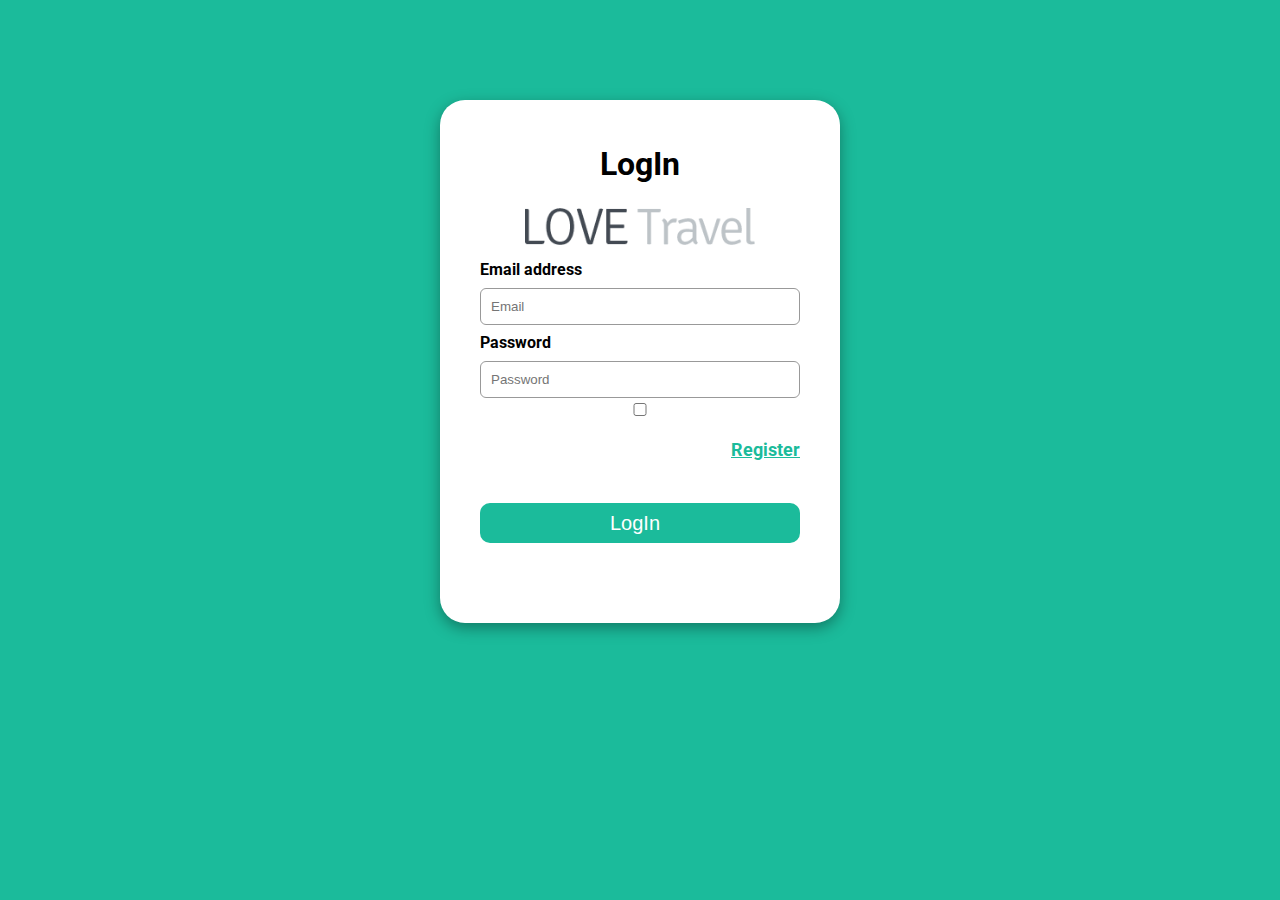
<file: login/login.html>
<!DOCTYPE html>
<html lang="en">
  <head>
    <meta charset="UTF-8" />
    <meta http-equiv="X-UA-Compatible" content="IE=edge" />
    <meta name="viewport" content="width=device-width, initial-scale=1.0" />
    <title>Document</title>
    <link rel="stylesheet" href="./index.css" />
  </head>
  <body>
    <div class="wrapper">
      <h1 class="header">LogIn</h1>
      <img alt="logo" class="logo" src="../img/Logo/logo.png" />
      <form onsubmit="logIn()" class="form-register">
        <div class="input-field">
          <label for="email">Email address</label>
          <input type="text" id="email" placeholder="Email" />
        </div>
        <div class="input-field">
          <label for="password">Password</label>
          <input type="password" id="password" placeholder="Password" />
          <input
            onclick="showPassword()"
            type="checkbox"
            class="showPassword"
            placeholder="checkbox"
          />
        </div>

        <div class="">
          <a class="login" href="../Register/register.html">Register</a>
        </div>
        <button type="submit" class="btn" id="btn-register">
          LogIn
          <i class="fa-solid fa-arrow-right-to-bracket"></i>
        </button>
      </form>
    </div>
  </body>
  <script src="./index.js"></script>
</html>
</file>
<file: assets/fonts/fonts themify/demo-files/demo.css>
body {
	font: normal 1em/1.5em Arial, Helvetica, sans-serif;
	max-width: 90%;
	margin: 30px auto 0;
}
h1, h3 {
	font-weight: normal;
}
h3 {
	font-size: 1.4;
	text-transform: uppercase;
	letter-spacing: 1px;
}

.icon-section {
	margin: 0 0 3em;
	clear: both;
	overflow: hidden;
}
.icon-container {
	width: 240px; 
	padding: .7em 0;
	float: left; 
	position: relative;
	text-align: left;
}
.icon-container [class^="ti-"], 
.icon-container [class*=" ti-"] {
	color: #000;
	position: absolute;
	margin-top: 3px;
	transition: .3s;
}
.icon-container:hover [class^="ti-"],
.icon-container:hover [class*=" ti-"] {
	font-size: 2.2em;
	margin-top: -5px;
}
.icon-container:hover .icon-name {
	color: #000;
}
.icon-name {
	color: #aaa;
	margin-left: 35px;
	font-size: .8em;
	transition: .3s;
}
.icon-container:hover .icon-name {
	margin-left: 45px;
}
</file>
<file: assets/fonts/fonts themify/themify-icons.css>
@font-face {
	font-family: 'themify';
	src:url('fonts/themify.eot?-fvbane');
	src:url('fonts/themify.eot?#iefix-fvbane') format('embedded-opentype'),
		url('fonts/themify.woff?-fvbane') format('woff'),
		url('fonts/themify.ttf?-fvbane') format('truetype'),
		url('fonts/themify.svg?-fvbane#themify') format('svg');
	font-weight: normal;
	font-style: normal;
}

[class^="ti-"], [class*=" ti-"] {
	font-family: 'themify';
	speak: none;
	font-style: normal;
	font-weight: normal;
	font-variant: normal;
	text-transform: none;
	line-height: 1;

	/* Better Font Rendering =========== */
	-webkit-font-smoothing: antialiased;
	-moz-osx-font-smoothing: grayscale;
}

.ti-wand:before {
	content: "\e600";
}
.ti-volume:before {
	content: "\e601";
}
.ti-user:before {
	content: "\e602";
}
.ti-unlock:before {
	content: "\e603";
}
.ti-unlink:before {
	content: "\e604";
}
.ti-trash:before {
	content: "\e605";
}
.ti-thought:before {
	content: "\e606";
}
.ti-target:before {
	content: "\e607";
}
.ti-tag:before {
	content: "\e608";
}
.ti-tablet:before {
	content: "\e609";
}
.ti-star:before {
	content: "\e60a";
}
.ti-spray:before {
	content: "\e60b";
}
.ti-signal:before {
	content: "\e60c";
}
.ti-shopping-cart:before {
	content: "\e60d";
}
.ti-shopping-cart-full:before {
	content: "\e60e";
}
.ti-settings:before {
	content: "\e60f";
}
.ti-search:before {
	content: "\e610";
}
.ti-zoom-in:before {
	content: "\e611";
}
.ti-zoom-out:before {
	content: "\e612";
}
.ti-cut:before {
	content: "\e613";
}
.ti-ruler:before {
	content: "\e614";
}
.ti-ruler-pencil:before {
	content: "\e615";
}
.ti-ruler-alt:before {
	content: "\e616";
}
.ti-bookmark:before {
	content: "\e617";
}
.ti-bookmark-alt:before {
	content: "\e618";
}
.ti-reload:before {
	content: "\e619";
}
.ti-plus:before {
	content: "\e61a";
}
.ti-pin:before {
	content: "\e61b";
}
.ti-pencil:before {
	content: "\e61c";
}
.ti-pencil-alt:before {
	content: "\e61d";
}
.ti-paint-roller:before {
	content: "\e61e";
}
.ti-paint-bucket:before {
	content: "\e61f";
}
.ti-na:before {
	content: "\e620";
}
.ti-mobile:before {
	content: "\e621";
}
.ti-minus:before {
	content: "\e622";
}
.ti-medall:before {
	content: "\e623";
}
.ti-medall-alt:before {
	content: "\e624";
}
.ti-marker:before {
	content: "\e625";
}
.ti-marker-alt:before {
	content: "\e626";
}
.ti-arrow-up:before {
	content: "\e627";
}
.ti-arrow-right:before {
	content: "\e628";
}
.ti-arrow-left:before {
	content: "\e629";
}
.ti-arrow-down:before {
	content: "\e62a";
}
.ti-lock:before {
	content: "\e62b";
}
.ti-location-arrow:before {
	content: "\e62c";
}
.ti-link:before {
	content: "\e62d";
}
.ti-layout:before {
	content: "\e62e";
}
.ti-layers:before {
	content: "\e62f";
}
.ti-layers-alt:before {
	content: "\e630";
}
.ti-key:before {
	content: "\e631";
}
.ti-import:before {
	content: "\e632";
}
.ti-image:before {
	content: "\e633";
}
.ti-heart:before {
	content: "\e634";
}
.ti-heart-broken:before {
	content: "\e635";
}
.ti-hand-stop:before {
	content: "\e636";
}
.ti-hand-open:before {
	content: "\e637";
}
.ti-hand-drag:before {
	content: "\e638";
}
.ti-folder:before {
	content: "\e639";
}
.ti-flag:before {
	content: "\e63a";
}
.ti-flag-alt:before {
	content: "\e63b";
}
.ti-flag-alt-2:before {
	content: "\e63c";
}
.ti-eye:before {
	content: "\e63d";
}
.ti-export:before {
	content: "\e63e";
}
.ti-exchange-vertical:before {
	content: "\e63f";
}
.ti-desktop:before {
	content: "\e640";
}
.ti-cup:before {
	content: "\e641";
}
.ti-crown:before {
	content: "\e642";
}
.ti-comments:before {
	content: "\e643";
}
.ti-comment:before {
	content: "\e644";
}
.ti-comment-alt:before {
	content: "\e645";
}
.ti-close:before {
	content: "\e646";
}
.ti-clip:before {
	content: "\e647";
}
.ti-angle-up:before {
	content: "\e648";
}
.ti-angle-right:before {
	content: "\e649";
}
.ti-angle-left:before {
	content: "\e64a";
}
.ti-angle-down:before {
	content: "\e64b";
}
.ti-check:before {
	content: "\e64c";
}
.ti-check-box:before {
	content: "\e64d";
}
.ti-camera:before {
	content: "\e64e";
}
.ti-announcement:before {
	content: "\e64f";
}
.ti-brush:before {
	content: "\e650";
}
.ti-briefcase:before {
	content: "\e651";
}
.ti-bolt:before {
	content: "\e652";
}
.ti-bolt-alt:before {
	content: "\e653";
}
.ti-blackboard:before {
	content: "\e654";
}
.ti-bag:before {
	content: "\e655";
}
.ti-move:before {
	content: "\e656";
}
.ti-arrows-vertical:before {
	content: "\e657";
}
.ti-arrows-horizontal:before {
	content: "\e658";
}
.ti-fullscreen:before {
	content: "\e659";
}
.ti-arrow-top-right:before {
	content: "\e65a";
}
.ti-arrow-top-left:before {
	content: "\e65b";
}
.ti-arrow-circle-up:before {
	content: "\e65c";
}
.ti-arrow-circle-right:before {
	content: "\e65d";
}
.ti-arrow-circle-left:before {
	content: "\e65e";
}
.ti-arrow-circle-down:before {
	content: "\e65f";
}
.ti-angle-double-up:before {
	content: "\e660";
}
.ti-angle-double-right:before {
	content: "\e661";
}
.ti-angle-double-left:before {
	content: "\e662";
}
.ti-angle-double-down:before {
	content: "\e663";
}
.ti-zip:before {
	content: "\e664";
}
.ti-world:before {
	content: "\e665";
}
.ti-wheelchair:before {
	content: "\e666";
}
.ti-view-list:before {
	content: "\e667";
}
.ti-view-list-alt:before {
	content: "\e668";
}
.ti-view-grid:before {
	content: "\e669";
}
.ti-uppercase:before {
	content: "\e66a";
}
.ti-upload:before {
	content: "\e66b";
}
.ti-underline:before {
	content: "\e66c";
}
.ti-truck:before {
	content: "\e66d";
}
.ti-timer:before {
	content: "\e66e";
}
.ti-ticket:before {
	content: "\e66f";
}
.ti-thumb-up:before {
	content: "\e670";
}
.ti-thumb-down:before {
	content: "\e671";
}
.ti-text:before {
	content: "\e672";
}
.ti-stats-up:before {
	content: "\e673";
}
.ti-stats-down:before {
	content: "\e674";
}
.ti-split-v:before {
	content: "\e675";
}
.ti-split-h:before {
	content: "\e676";
}
.ti-smallcap:before {
	content: "\e677";
}
.ti-shine:before {
	content: "\e678";
}
.ti-shift-right:before {
	content: "\e679";
}
.ti-shift-left:before {
	content: "\e67a";
}
.ti-shield:before {
	content: "\e67b";
}
.ti-notepad:before {
	content: "\e67c";
}
.ti-server:before {
	content: "\e67d";
}
.ti-quote-right:before {
	content: "\e67e";
}
.ti-quote-left:before {
	content: "\e67f";
}
.ti-pulse:before {
	content: "\e680";
}
.ti-printer:before {
	content: "\e681";
}
.ti-power-off:before {
	content: "\e682";
}
.ti-plug:before {
	content: "\e683";
}
.ti-pie-chart:before {
	content: "\e684";
}
.ti-paragraph:before {
	content: "\e685";
}
.ti-panel:before {
	content: "\e686";
}
.ti-package:before {
	content: "\e687";
}
.ti-music:before {
	content: "\e688";
}
.ti-music-alt:before {
	content: "\e689";
}
.ti-mouse:before {
	content: "\e68a";
}
.ti-mouse-alt:before {
	content: "\e68b";
}
.ti-money:before {
	content: "\e68c";
}
.ti-microphone:before {
	content: "\e68d";
}
.ti-menu:before {
	content: "\e68e";
}
.ti-menu-alt:before {
	content: "\e68f";
}
.ti-map:before {
	content: "\e690";
}
.ti-map-alt:before {
	content: "\e691";
}
.ti-loop:before {
	content: "\e692";
}
.ti-location-pin:before {
	content: "\e693";
}
.ti-list:before {
	content: "\e694";
}
.ti-light-bulb:before {
	content: "\e695";
}
.ti-Italic:before {
	content: "\e696";
}
.ti-info:before {
	content: "\e697";
}
.ti-infinite:before {
	content: "\e698";
}
.ti-id-badge:before {
	content: "\e699";
}
.ti-hummer:before {
	content: "\e69a";
}
.ti-home:before {
	content: "\e69b";
}
.ti-help:before {
	content: "\e69c";
}
.ti-headphone:before {
	content: "\e69d";
}
.ti-harddrives:before {
	content: "\e69e";
}
.ti-harddrive:before {
	content: "\e69f";
}
.ti-gift:before {
	content: "\e6a0";
}
.ti-game:before {
	content: "\e6a1";
}
.ti-filter:before {
	content: "\e6a2";
}
.ti-files:before {
	content: "\e6a3";
}
.ti-file:before {
	content: "\e6a4";
}
.ti-eraser:before {
	content: "\e6a5";
}
.ti-envelope:before {
	content: "\e6a6";
}
.ti-download:before {
	content: "\e6a7";
}
.ti-direction:before {
	content: "\e6a8";
}
.ti-direction-alt:before {
	content: "\e6a9";
}
.ti-dashboard:before {
	content: "\e6aa";
}
.ti-control-stop:before {
	content: "\e6ab";
}
.ti-control-shuffle:before {
	content: "\e6ac";
}
.ti-control-play:before {
	content: "\e6ad";
}
.ti-control-pause:before {
	content: "\e6ae";
}
.ti-control-forward:before {
	content: "\e6af";
}
.ti-control-backward:before {
	content: "\e6b0";
}
.ti-cloud:before {
	content: "\e6b1";
}
.ti-cloud-up:before {
	content: "\e6b2";
}
.ti-cloud-down:before {
	content: "\e6b3";
}
.ti-clipboard:before {
	content: "\e6b4";
}
.ti-car:before {
	content: "\e6b5";
}
.ti-calendar:before {
	content: "\e6b6";
}
.ti-book:before {
	content: "\e6b7";
}
.ti-bell:before {
	content: "\e6b8";
}
.ti-basketball:before {
	content: "\e6b9";
}
.ti-bar-chart:before {
	content: "\e6ba";
}
.ti-bar-chart-alt:before {
	content: "\e6bb";
}
.ti-back-right:before {
	content: "\e6bc";
}
.ti-back-left:before {
	content: "\e6bd";
}
.ti-arrows-corner:before {
	content: "\e6be";
}
.ti-archive:before {
	content: "\e6bf";
}
.ti-anchor:before {
	content: "\e6c0";
}
.ti-align-right:before {
	content: "\e6c1";
}
.ti-align-left:before {
	content: "\e6c2";
}
.ti-align-justify:before {
	content: "\e6c3";
}
.ti-align-center:before {
	content: "\e6c4";
}
.ti-alert:before {
	content: "\e6c5";
}
.ti-alarm-clock:before {
	content: "\e6c6";
}
.ti-agenda:before {
	content: "\e6c7";
}
.ti-write:before {
	content: "\e6c8";
}
.ti-window:before {
	content: "\e6c9";
}
.ti-widgetized:before {
	content: "\e6ca";
}
.ti-widget:before {
	content: "\e6cb";
}
.ti-widget-alt:before {
	content: "\e6cc";
}
.ti-wallet:before {
	content: "\e6cd";
}
.ti-video-clapper:before {
	content: "\e6ce";
}
.ti-video-camera:before {
	content: "\e6cf";
}
.ti-vector:before {
	content: "\e6d0";
}
.ti-themify-logo:before {
	content: "\e6d1";
}
.ti-themify-favicon:before {
	content: "\e6d2";
}
.ti-themify-favicon-alt:before {
	content: "\e6d3";
}
.ti-support:before {
	content: "\e6d4";
}
.ti-stamp:before {
	content: "\e6d5";
}
.ti-split-v-alt:before {
	content: "\e6d6";
}
.ti-slice:before {
	content: "\e6d7";
}
.ti-shortcode:before {
	content: "\e6d8";
}
.ti-shift-right-alt:before {
	content: "\e6d9";
}
.ti-shift-left-alt:before {
	content: "\e6da";
}
.ti-ruler-alt-2:before {
	content: "\e6db";
}
.ti-receipt:before {
	content: "\e6dc";
}
.ti-pin2:before {
	content: "\e6dd";
}
.ti-pin-alt:before {
	content: "\e6de";
}
.ti-pencil-alt2:before {
	content: "\e6df";
}
.ti-palette:before {
	content: "\e6e0";
}
.ti-more:before {
	content: "\e6e1";
}
.ti-more-alt:before {
	content: "\e6e2";
}
.ti-microphone-alt:before {
	content: "\e6e3";
}
.ti-magnet:before {
	content: "\e6e4";
}
.ti-line-double:before {
	content: "\e6e5";
}
.ti-line-dotted:before {
	content: "\e6e6";
}
.ti-line-dashed:before {
	content: "\e6e7";
}
.ti-layout-width-full:before {
	content: "\e6e8";
}
.ti-layout-width-default:before {
	content: "\e6e9";
}
.ti-layout-width-default-alt:before {
	content: "\e6ea";
}
.ti-layout-tab:before {
	content: "\e6eb";
}
.ti-layout-tab-window:before {
	content: "\e6ec";
}
.ti-layout-tab-v:before {
	content: "\e6ed";
}
.ti-layout-tab-min:before {
	content: "\e6ee";
}
.ti-layout-slider:before {
	content: "\e6ef";
}
.ti-layout-slider-alt:before {
	content: "\e6f0";
}
.ti-layout-sidebar-right:before {
	content: "\e6f1";
}
.ti-layout-sidebar-none:before {
	content: "\e6f2";
}
.ti-layout-sidebar-left:before {
	content: "\e6f3";
}
.ti-layout-placeholder:before {
	content: "\e6f4";
}
.ti-layout-menu:before {
	content: "\e6f5";
}
.ti-layout-menu-v:before {
	content: "\e6f6";
}
.ti-layout-menu-separated:before {
	content: "\e6f7";
}
.ti-layout-menu-full:before {
	content: "\e6f8";
}
.ti-layout-media-right-alt:before {
	content: "\e6f9";
}
.ti-layout-media-right:before {
	content: "\e6fa";
}
.ti-layout-media-overlay:before {
	content: "\e6fb";
}
.ti-layout-media-overlay-alt:before {
	content: "\e6fc";
}
.ti-layout-media-overlay-alt-2:before {
	content: "\e6fd";
}
.ti-layout-media-left-alt:before {
	content: "\e6fe";
}
.ti-layout-media-left:before {
	content: "\e6ff";
}
.ti-layout-media-center-alt:before {
	content: "\e700";
}
.ti-layout-media-center:before {
	content: "\e701";
}
.ti-layout-list-thumb:before {
	content: "\e702";
}
.ti-layout-list-thumb-alt:before {
	content: "\e703";
}
.ti-layout-list-post:before {
	content: "\e704";
}
.ti-layout-list-large-image:before {
	content: "\e705";
}
.ti-layout-line-solid:before {
	content: "\e706";
}
.ti-layout-grid4:before {
	content: "\e707";
}
.ti-layout-grid3:before {
	content: "\e708";
}
.ti-layout-grid2:before {
	content: "\e709";
}
.ti-layout-grid2-thumb:before {
	content: "\e70a";
}
.ti-layout-cta-right:before {
	content: "\e70b";
}
.ti-layout-cta-left:before {
	content: "\e70c";
}
.ti-layout-cta-center:before {
	content: "\e70d";
}
.ti-layout-cta-btn-right:before {
	content: "\e70e";
}
.ti-layout-cta-btn-left:before {
	content: "\e70f";
}
.ti-layout-column4:before {
	content: "\e710";
}
.ti-layout-column3:before {
	content: "\e711";
}
.ti-layout-column2:before {
	content: "\e712";
}
.ti-layout-accordion-separated:before {
	content: "\e713";
}
.ti-layout-accordion-merged:before {
	content: "\e714";
}
.ti-layout-accordion-list:before {
	content: "\e715";
}
.ti-ink-pen:before {
	content: "\e716";
}
.ti-info-alt:before {
	content: "\e717";
}
.ti-help-alt:before {
	content: "\e718";
}
.ti-headphone-alt:before {
	content: "\e719";
}
.ti-hand-point-up:before {
	content: "\e71a";
}
.ti-hand-point-right:before {
	content: "\e71b";
}
.ti-hand-point-left:before {
	content: "\e71c";
}
.ti-hand-point-down:before {
	content: "\e71d";
}
.ti-gallery:before {
	content: "\e71e";
}
.ti-face-smile:before {
	content: "\e71f";
}
.ti-face-sad:before {
	content: "\e720";
}
.ti-credit-card:before {
	content: "\e721";
}
.ti-control-skip-forward:before {
	content: "\e722";
}
.ti-control-skip-backward:before {
	content: "\e723";
}
.ti-control-record:before {
	content: "\e724";
}
.ti-control-eject:before {
	content: "\e725";
}
.ti-comments-smiley:before {
	content: "\e726";
}
.ti-brush-alt:before {
	content: "\e727";
}
.ti-youtube:before {
	content: "\e728";
}
.ti-vimeo:before {
	content: "\e729";
}
.ti-twitter:before {
	content: "\e72a";
}
.ti-time:before {
	content: "\e72b";
}
.ti-tumblr:before {
	content: "\e72c";
}
.ti-skype:before {
	content: "\e72d";
}
.ti-share:before {
	content: "\e72e";
}
.ti-share-alt:before {
	content: "\e72f";
}
.ti-rocket:before {
	content: "\e730";
}
.ti-pinterest:before {
	content: "\e731";
}
.ti-new-window:before {
	content: "\e732";
}
.ti-microsoft:before {
	content: "\e733";
}
.ti-list-ol:before {
	content: "\e734";
}
.ti-linkedin:before {
	content: "\e735";
}
.ti-layout-sidebar-2:before {
	content: "\e736";
}
.ti-layout-grid4-alt:before {
	content: "\e737";
}
.ti-layout-grid3-alt:before {
	content: "\e738";
}
.ti-layout-grid2-alt:before {
	content: "\e739";
}
.ti-layout-column4-alt:before {
	content: "\e73a";
}
.ti-layout-column3-alt:before {
	content: "\e73b";
}
.ti-layout-column2-alt:before {
	content: "\e73c";
}
.ti-instagram:before {
	content: "\e73d";
}
.ti-google:before {
	content: "\e73e";
}
.ti-github:before {
	content: "\e73f";
}
.ti-flickr:before {
	content: "\e740";
}
.ti-facebook:before {
	content: "\e741";
}
.ti-dropbox:before {
	content: "\e742";
}
.ti-dribbble:before {
	content: "\e743";
}
.ti-apple:before {
	content: "\e744";
}
.ti-android:before {
	content: "\e745";
}
.ti-save:before {
	content: "\e746";
}
.ti-save-alt:before {
	content: "\e747";
}
.ti-yahoo:before {
	content: "\e748";
}
.ti-wordpress:before {
	content: "\e749";
}
.ti-vimeo-alt:before {
	content: "\e74a";
}
.ti-twitter-alt:before {
	content: "\e74b";
}
.ti-tumblr-alt:before {
	content: "\e74c";
}
.ti-trello:before {
	content: "\e74d";
}
.ti-stack-overflow:before {
	content: "\e74e";
}
.ti-soundcloud:before {
	content: "\e74f";
}
.ti-sharethis:before {
	content: "\e750";
}
.ti-sharethis-alt:before {
	content: "\e751";
}
.ti-reddit:before {
	content: "\e752";
}
.ti-pinterest-alt:before {
	content: "\e753";
}
.ti-microsoft-alt:before {
	content: "\e754";
}
.ti-linux:before {
	content: "\e755";
}
.ti-jsfiddle:before {
	content: "\e756";
}
.ti-joomla:before {
	content: "\e757";
}
.ti-html5:before {
	content: "\e758";
}
.ti-flickr-alt:before {
	content: "\e759";
}
.ti-email:before {
	content: "\e75a";
}
.ti-drupal:before {
	content: "\e75b";
}
.ti-dropbox-alt:before {
	content: "\e75c";
}
.ti-css3:before {
	content: "\e75d";
}
.ti-rss:before {
	content: "\e75e";
}
.ti-rss-alt:before {
	content: "\e75f";
}
</file>
<file: assets/fonts/fonts themify/ie7/ie7.css>
.ti-wand {
	*zoom: expression(this.runtimeStyle['zoom'] = '1', this.innerHTML = '&#xe600;');
}
.ti-volume {
	*zoom: expression(this.runtimeStyle['zoom'] = '1', this.innerHTML = '&#xe601;');
}
.ti-user {
	*zoom: expression(this.runtimeStyle['zoom'] = '1', this.innerHTML = '&#xe602;');
}
.ti-unlock {
	*zoom: expression(this.runtimeStyle['zoom'] = '1', this.innerHTML = '&#xe603;');
}
.ti-unlink {
	*zoom: expression(this.runtimeStyle['zoom'] = '1', this.innerHTML = '&#xe604;');
}
.ti-trash {
	*zoom: expression(this.runtimeStyle['zoom'] = '1', this.innerHTML = '&#xe605;');
}
.ti-thought {
	*zoom: expression(this.runtimeStyle['zoom'] = '1', this.innerHTML = '&#xe606;');
}
.ti-target {
	*zoom: expression(this.runtimeStyle['zoom'] = '1', this.innerHTML = '&#xe607;');
}
.ti-tag {
	*zoom: expression(this.runtimeStyle['zoom'] = '1', this.innerHTML = '&#xe608;');
}
.ti-tablet {
	*zoom: expression(this.runtimeStyle['zoom'] = '1', this.innerHTML = '&#xe609;');
}
.ti-star {
	*zoom: expression(this.runtimeStyle['zoom'] = '1', this.innerHTML = '&#xe60a;');
}
.ti-spray {
	*zoom: expression(this.runtimeStyle['zoom'] = '1', this.innerHTML = '&#xe60b;');
}
.ti-signal {
	*zoom: expression(this.runtimeStyle['zoom'] = '1', this.innerHTML = '&#xe60c;');
}
.ti-shopping-cart {
	*zoom: expression(this.runtimeStyle['zoom'] = '1', this.innerHTML = '&#xe60d;');
}
.ti-shopping-cart-full {
	*zoom: expression(this.runtimeStyle['zoom'] = '1', this.innerHTML = '&#xe60e;');
}
.ti-settings {
	*zoom: expression(this.runtimeStyle['zoom'] = '1', this.innerHTML = '&#xe60f;');
}
.ti-search {
	*zoom: expression(this.runtimeStyle['zoom'] = '1', this.innerHTML = '&#xe610;');
}
.ti-zoom-in {
	*zoom: expression(this.runtimeStyle['zoom'] = '1', this.innerHTML = '&#xe611;');
}
.ti-zoom-out {
	*zoom: expression(this.runtimeStyle['zoom'] = '1', this.innerHTML = '&#xe612;');
}
.ti-cut {
	*zoom: expression(this.runtimeStyle['zoom'] = '1', this.innerHTML = '&#xe613;');
}
.ti-ruler {
	*zoom: expression(this.runtimeStyle['zoom'] = '1', this.innerHTML = '&#xe614;');
}
.ti-ruler-pencil {
	*zoom: expression(this.runtimeStyle['zoom'] = '1', this.innerHTML = '&#xe615;');
}
.ti-ruler-alt {
	*zoom: expression(this.runtimeStyle['zoom'] = '1', this.innerHTML = '&#xe616;');
}
.ti-bookmark {
	*zoom: expression(this.runtimeStyle['zoom'] = '1', this.innerHTML = '&#xe617;');
}
.ti-bookmark-alt {
	*zoom: expression(this.runtimeStyle['zoom'] = '1', this.innerHTML = '&#xe618;');
}
.ti-reload {
	*zoom: expression(this.runtimeStyle['zoom'] = '1', this.innerHTML = '&#xe619;');
}
.ti-plus {
	*zoom: expression(this.runtimeStyle['zoom'] = '1', this.innerHTML = '&#xe61a;');
}
.ti-pin {
	*zoom: expression(this.runtimeStyle['zoom'] = '1', this.innerHTML = '&#xe61b;');
}
.ti-pencil {
	*zoom: expression(this.runtimeStyle['zoom'] = '1', this.innerHTML = '&#xe61c;');
}
.ti-pencil-alt {
	*zoom: expression(this.runtimeStyle['zoom'] = '1', this.innerHTML = '&#xe61d;');
}
.ti-paint-roller {
	*zoom: expression(this.runtimeStyle['zoom'] = '1', this.innerHTML = '&#xe61e;');
}
.ti-paint-bucket {
	*zoom: expression(this.runtimeStyle['zoom'] = '1', this.innerHTML = '&#xe61f;');
}
.ti-na {
	*zoom: expression(this.runtimeStyle['zoom'] = '1', this.innerHTML = '&#xe620;');
}
.ti-mobile {
	*zoom: expression(this.runtimeStyle['zoom'] = '1', this.innerHTML = '&#xe621;');
}
.ti-minus {
	*zoom: expression(this.runtimeStyle['zoom'] = '1', this.innerHTML = '&#xe622;');
}
.ti-medall {
	*zoom: expression(this.runtimeStyle['zoom'] = '1', this.innerHTML = '&#xe623;');
}
.ti-medall-alt {
	*zoom: expression(this.runtimeStyle['zoom'] = '1', this.innerHTML = '&#xe624;');
}
.ti-marker {
	*zoom: expression(this.runtimeStyle['zoom'] = '1', this.innerHTML = '&#xe625;');
}
.ti-marker-alt {
	*zoom: expression(this.runtimeStyle['zoom'] = '1', this.innerHTML = '&#xe626;');
}
.ti-arrow-up {
	*zoom: expression(this.runtimeStyle['zoom'] = '1', this.innerHTML = '&#xe627;');
}
.ti-arrow-right {
	*zoom: expression(this.runtimeStyle['zoom'] = '1', this.innerHTML = '&#xe628;');
}
.ti-arrow-left {
	*zoom: expression(this.runtimeStyle['zoom'] = '1', this.innerHTML = '&#xe629;');
}
.ti-arrow-down {
	*zoom: expression(this.runtimeStyle['zoom'] = '1', this.innerHTML = '&#xe62a;');
}
.ti-lock {
	*zoom: expression(this.runtimeStyle['zoom'] = '1', this.innerHTML = '&#xe62b;');
}
.ti-location-arrow {
	*zoom: expression(this.runtimeStyle['zoom'] = '1', this.innerHTML = '&#xe62c;');
}
.ti-link {
	*zoom: expression(this.runtimeStyle['zoom'] = '1', this.innerHTML = '&#xe62d;');
}
.ti-layout {
	*zoom: expression(this.runtimeStyle['zoom'] = '1', this.innerHTML = '&#xe62e;');
}
.ti-layers {
	*zoom: expression(this.runtimeStyle['zoom'] = '1', this.innerHTML = '&#xe62f;');
}
.ti-layers-alt {
	*zoom: expression(this.runtimeStyle['zoom'] = '1', this.innerHTML = '&#xe630;');
}
.ti-key {
	*zoom: expression(this.runtimeStyle['zoom'] = '1', this.innerHTML = '&#xe631;');
}
.ti-import {
	*zoom: expression(this.runtimeStyle['zoom'] = '1', this.innerHTML = '&#xe632;');
}
.ti-image {
	*zoom: expression(this.runtimeStyle['zoom'] = '1', this.innerHTML = '&#xe633;');
}
.ti-heart {
	*zoom: expression(this.runtimeStyle['zoom'] = '1', this.innerHTML = '&#xe634;');
}
.ti-heart-broken {
	*zoom: expression(this.runtimeStyle['zoom'] = '1', this.innerHTML = '&#xe635;');
}
.ti-hand-stop {
	*zoom: expression(this.runtimeStyle['zoom'] = '1', this.innerHTML = '&#xe636;');
}
.ti-hand-open {
	*zoom: expression(this.runtimeStyle['zoom'] = '1', this.innerHTML = '&#xe637;');
}
.ti-hand-drag {
	*zoom: expression(this.runtimeStyle['zoom'] = '1', this.innerHTML = '&#xe638;');
}
.ti-folder {
	*zoom: expression(this.runtimeStyle['zoom'] = '1', this.innerHTML = '&#xe639;');
}
.ti-flag {
	*zoom: expression(this.runtimeStyle['zoom'] = '1', this.innerHTML = '&#xe63a;');
}
.ti-flag-alt {
	*zoom: expression(this.runtimeStyle['zoom'] = '1', this.innerHTML = '&#xe63b;');
}
.ti-flag-alt-2 {
	*zoom: expression(this.runtimeStyle['zoom'] = '1', this.innerHTML = '&#xe63c;');
}
.ti-eye {
	*zoom: expression(this.runtimeStyle['zoom'] = '1', this.innerHTML = '&#xe63d;');
}
.ti-export {
	*zoom: expression(this.runtimeStyle['zoom'] = '1', this.innerHTML = '&#xe63e;');
}
.ti-exchange-vertical {
	*zoom: expression(this.runtimeStyle['zoom'] = '1', this.innerHTML = '&#xe63f;');
}
.ti-desktop {
	*zoom: expression(this.runtimeStyle['zoom'] = '1', this.innerHTML = '&#xe640;');
}
.ti-cup {
	*zoom: expression(this.runtimeStyle['zoom'] = '1', this.innerHTML = '&#xe641;');
}
.ti-crown {
	*zoom: expression(this.runtimeStyle['zoom'] = '1', this.innerHTML = '&#xe642;');
}
.ti-comments {
	*zoom: expression(this.runtimeStyle['zoom'] = '1', this.innerHTML = '&#xe643;');
}
.ti-comment {
	*zoom: expression(this.runtimeStyle['zoom'] = '1', this.innerHTML = '&#xe644;');
}
.ti-comment-alt {
	*zoom: expression(this.runtimeStyle['zoom'] = '1', this.innerHTML = '&#xe645;');
}
.ti-close {
	*zoom: expression(this.runtimeStyle['zoom'] = '1', this.innerHTML = '&#xe646;');
}
.ti-clip {
	*zoom: expression(this.runtimeStyle['zoom'] = '1', this.innerHTML = '&#xe647;');
}
.ti-angle-up {
	*zoom: expression(this.runtimeStyle['zoom'] = '1', this.innerHTML = '&#xe648;');
}
.ti-angle-right {
	*zoom: expression(this.runtimeStyle['zoom'] = '1', this.innerHTML = '&#xe649;');
}
.ti-angle-left {
	*zoom: expression(this.runtimeStyle['zoom'] = '1', this.innerHTML = '&#xe64a;');
}
.ti-angle-down {
	*zoom: expression(this.runtimeStyle['zoom'] = '1', this.innerHTML = '&#xe64b;');
}
.ti-check {
	*zoom: expression(this.runtimeStyle['zoom'] = '1', this.innerHTML = '&#xe64c;');
}
.ti-check-box {
	*zoom: expression(this.runtimeStyle['zoom'] = '1', this.innerHTML = '&#xe64d;');
}
.ti-camera {
	*zoom: expression(this.runtimeStyle['zoom'] = '1', this.innerHTML = '&#xe64e;');
}
.ti-announcement {
	*zoom: expression(this.runtimeStyle['zoom'] = '1', this.innerHTML = '&#xe64f;');
}
.ti-brush {
	*zoom: expression(this.runtimeStyle['zoom'] = '1', this.innerHTML = '&#xe650;');
}
.ti-briefcase {
	*zoom: expression(this.runtimeStyle['zoom'] = '1', this.innerHTML = '&#xe651;');
}
.ti-bolt {
	*zoom: expression(this.runtimeStyle['zoom'] = '1', this.innerHTML = '&#xe652;');
}
.ti-bolt-alt {
	*zoom: expression(this.runtimeStyle['zoom'] = '1', this.innerHTML = '&#xe653;');
}
.ti-blackboard {
	*zoom: expression(this.runtimeStyle['zoom'] = '1', this.innerHTML = '&#xe654;');
}
.ti-bag {
	*zoom: expression(this.runtimeStyle['zoom'] = '1', this.innerHTML = '&#xe655;');
}
.ti-move {
	*zoom: expression(this.runtimeStyle['zoom'] = '1', this.innerHTML = '&#xe656;');
}
.ti-arrows-vertical {
	*zoom: expression(this.runtimeStyle['zoom'] = '1', this.innerHTML = '&#xe657;');
}
.ti-arrows-horizontal {
	*zoom: expression(this.runtimeStyle['zoom'] = '1', this.innerHTML = '&#xe658;');
}
.ti-fullscreen {
	*zoom: expression(this.runtimeStyle['zoom'] = '1', this.innerHTML = '&#xe659;');
}
.ti-arrow-top-right {
	*zoom: expression(this.runtimeStyle['zoom'] = '1', this.innerHTML = '&#xe65a;');
}
.ti-arrow-top-left {
	*zoom: expression(this.runtimeStyle['zoom'] = '1', this.innerHTML = '&#xe65b;');
}
.ti-arrow-circle-up {
	*zoom: expression(this.runtimeStyle['zoom'] = '1', this.innerHTML = '&#xe65c;');
}
.ti-arrow-circle-right {
	*zoom: expression(this.runtimeStyle['zoom'] = '1', this.innerHTML = '&#xe65d;');
}
.ti-arrow-circle-left {
	*zoom: expression(this.runtimeStyle['zoom'] = '1', this.innerHTML = '&#xe65e;');
}
.ti-arrow-circle-down {
	*zoom: expression(this.runtimeStyle['zoom'] = '1', this.innerHTML = '&#xe65f;');
}
.ti-angle-double-up {
	*zoom: expression(this.runtimeStyle['zoom'] = '1', this.innerHTML = '&#xe660;');
}
.ti-angle-double-right {
	*zoom: expression(this.runtimeStyle['zoom'] = '1', this.innerHTML = '&#xe661;');
}
.ti-angle-double-left {
	*zoom: expression(this.runtimeStyle['zoom'] = '1', this.innerHTML = '&#xe662;');
}
.ti-angle-double-down {
	*zoom: expression(this.runtimeStyle['zoom'] = '1', this.innerHTML = '&#xe663;');
}
.ti-zip {
	*zoom: expression(this.runtimeStyle['zoom'] = '1', this.innerHTML = '&#xe664;');
}
.ti-world {
	*zoom: expression(this.runtimeStyle['zoom'] = '1', this.innerHTML = '&#xe665;');
}
.ti-wheelchair {
	*zoom: expression(this.runtimeStyle['zoom'] = '1', this.innerHTML = '&#xe666;');
}
.ti-view-list {
	*zoom: expression(this.runtimeStyle['zoom'] = '1', this.innerHTML = '&#xe667;');
}
.ti-view-list-alt {
	*zoom: expression(this.runtimeStyle['zoom'] = '1', this.innerHTML = '&#xe668;');
}
.ti-view-grid {
	*zoom: expression(this.runtimeStyle['zoom'] = '1', this.innerHTML = '&#xe669;');
}
.ti-uppercase {
	*zoom: expression(this.runtimeStyle['zoom'] = '1', this.innerHTML = '&#xe66a;');
}
.ti-upload {
	*zoom: expression(this.runtimeStyle['zoom'] = '1', this.innerHTML = '&#xe66b;');
}
.ti-underline {
	*zoom: expression(this.runtimeStyle['zoom'] = '1', this.innerHTML = '&#xe66c;');
}
.ti-truck {
	*zoom: expression(this.runtimeStyle['zoom'] = '1', this.innerHTML = '&#xe66d;');
}
.ti-timer {
	*zoom: expression(this.runtimeStyle['zoom'] = '1', this.innerHTML = '&#xe66e;');
}
.ti-ticket {
	*zoom: expression(this.runtimeStyle['zoom'] = '1', this.innerHTML = '&#xe66f;');
}
.ti-thumb-up {
	*zoom: expression(this.runtimeStyle['zoom'] = '1', this.innerHTML = '&#xe670;');
}
.ti-thumb-down {
	*zoom: expression(this.runtimeStyle['zoom'] = '1', this.innerHTML = '&#xe671;');
}
.ti-text {
	*zoom: expression(this.runtimeStyle['zoom'] = '1', this.innerHTML = '&#xe672;');
}
.ti-stats-up {
	*zoom: expression(this.runtimeStyle['zoom'] = '1', this.innerHTML = '&#xe673;');
}
.ti-stats-down {
	*zoom: expression(this.runtimeStyle['zoom'] = '1', this.innerHTML = '&#xe674;');
}
.ti-split-v {
	*zoom: expression(this.runtimeStyle['zoom'] = '1', this.innerHTML = '&#xe675;');
}
.ti-split-h {
	*zoom: expression(this.runtimeStyle['zoom'] = '1', this.innerHTML = '&#xe676;');
}
.ti-smallcap {
	*zoom: expression(this.runtimeStyle['zoom'] = '1', this.innerHTML = '&#xe677;');
}
.ti-shine {
	*zoom: expression(this.runtimeStyle['zoom'] = '1', this.innerHTML = '&#xe678;');
}
.ti-shift-right {
	*zoom: expression(this.runtimeStyle['zoom'] = '1', this.innerHTML = '&#xe679;');
}
.ti-shift-left {
	*zoom: expression(this.runtimeStyle['zoom'] = '1', this.innerHTML = '&#xe67a;');
}
.ti-shield {
	*zoom: expression(this.runtimeStyle['zoom'] = '1', this.innerHTML = '&#xe67b;');
}
.ti-notepad {
	*zoom: expression(this.runtimeStyle['zoom'] = '1', this.innerHTML = '&#xe67c;');
}
.ti-server {
	*zoom: expression(this.runtimeStyle['zoom'] = '1', this.innerHTML = '&#xe67d;');
}
.ti-quote-right {
	*zoom: expression(this.runtimeStyle['zoom'] = '1', this.innerHTML = '&#xe67e;');
}
.ti-quote-left {
	*zoom: expression(this.runtimeStyle['zoom'] = '1', this.innerHTML = '&#xe67f;');
}
.ti-pulse {
	*zoom: expression(this.runtimeStyle['zoom'] = '1', this.innerHTML = '&#xe680;');
}
.ti-printer {
	*zoom: expression(this.runtimeStyle['zoom'] = '1', this.innerHTML = '&#xe681;');
}
.ti-power-off {
	*zoom: expression(this.runtimeStyle['zoom'] = '1', this.innerHTML = '&#xe682;');
}
.ti-plug {
	*zoom: expression(this.runtimeStyle['zoom'] = '1', this.innerHTML = '&#xe683;');
}
.ti-pie-chart {
	*zoom: expression(this.runtimeStyle['zoom'] = '1', this.innerHTML = '&#xe684;');
}
.ti-paragraph {
	*zoom: expression(this.runtimeStyle['zoom'] = '1', this.innerHTML = '&#xe685;');
}
.ti-panel {
	*zoom: expression(this.runtimeStyle['zoom'] = '1', this.innerHTML = '&#xe686;');
}
.ti-package {
	*zoom: expression(this.runtimeStyle['zoom'] = '1', this.innerHTML = '&#xe687;');
}
.ti-music {
	*zoom: expression(this.runtimeStyle['zoom'] = '1', this.innerHTML = '&#xe688;');
}
.ti-music-alt {
	*zoom: expression(this.runtimeStyle['zoom'] = '1', this.innerHTML = '&#xe689;');
}
.ti-mouse {
	*zoom: expression(this.runtimeStyle['zoom'] = '1', this.innerHTML = '&#xe68a;');
}
.ti-mouse-alt {
	*zoom: expression(this.runtimeStyle['zoom'] = '1', this.innerHTML = '&#xe68b;');
}
.ti-money {
	*zoom: expression(this.runtimeStyle['zoom'] = '1', this.innerHTML = '&#xe68c;');
}
.ti-microphone {
	*zoom: expression(this.runtimeStyle['zoom'] = '1', this.innerHTML = '&#xe68d;');
}
.ti-menu {
	*zoom: expression(this.runtimeStyle['zoom'] = '1', this.innerHTML = '&#xe68e;');
}
.ti-menu-alt {
	*zoom: expression(this.runtimeStyle['zoom'] = '1', this.innerHTML = '&#xe68f;');
}
.ti-map {
	*zoom: expression(this.runtimeStyle['zoom'] = '1', this.innerHTML = '&#xe690;');
}
.ti-map-alt {
	*zoom: expression(this.runtimeStyle['zoom'] = '1', this.innerHTML = '&#xe691;');
}
.ti-loop {
	*zoom: expression(this.runtimeStyle['zoom'] = '1', this.innerHTML = '&#xe692;');
}
.ti-location-pin {
	*zoom: expression(this.runtimeStyle['zoom'] = '1', this.innerHTML = '&#xe693;');
}
.ti-list {
	*zoom: expression(this.runtimeStyle['zoom'] = '1', this.innerHTML = '&#xe694;');
}
.ti-light-bulb {
	*zoom: expression(this.runtimeStyle['zoom'] = '1', this.innerHTML = '&#xe695;');
}
.ti-Italic {
	*zoom: expression(this.runtimeStyle['zoom'] = '1', this.innerHTML = '&#xe696;');
}
.ti-info {
	*zoom: expression(this.runtimeStyle['zoom'] = '1', this.innerHTML = '&#xe697;');
}
.ti-infinite {
	*zoom: expression(this.runtimeStyle['zoom'] = '1', this.innerHTML = '&#xe698;');
}
.ti-id-badge {
	*zoom: expression(this.runtimeStyle['zoom'] = '1', this.innerHTML = '&#xe699;');
}
.ti-hummer {
	*zoom: expression(this.runtimeStyle['zoom'] = '1', this.innerHTML = '&#xe69a;');
}
.ti-home {
	*zoom: expression(this.runtimeStyle['zoom'] = '1', this.innerHTML = '&#xe69b;');
}
.ti-help {
	*zoom: expression(this.runtimeStyle['zoom'] = '1', this.innerHTML = '&#xe69c;');
}
.ti-headphone {
	*zoom: expression(this.runtimeStyle['zoom'] = '1', this.innerHTML = '&#xe69d;');
}
.ti-harddrives {
	*zoom: expression(this.runtimeStyle['zoom'] = '1', this.innerHTML = '&#xe69e;');
}
.ti-harddrive {
	*zoom: expression(this.runtimeStyle['zoom'] = '1', this.innerHTML = '&#xe69f;');
}
.ti-gift {
	*zoom: expression(this.runtimeStyle['zoom'] = '1', this.innerHTML = '&#xe6a0;');
}
.ti-game {
	*zoom: expression(this.runtimeStyle['zoom'] = '1', this.innerHTML = '&#xe6a1;');
}
.ti-filter {
	*zoom: expression(this.runtimeStyle['zoom'] = '1', this.innerHTML = '&#xe6a2;');
}
.ti-files {
	*zoom: expression(this.runtimeStyle['zoom'] = '1', this.innerHTML = '&#xe6a3;');
}
.ti-file {
	*zoom: expression(this.runtimeStyle['zoom'] = '1', this.innerHTML = '&#xe6a4;');
}
.ti-eraser {
	*zoom: expression(this.runtimeStyle['zoom'] = '1', this.innerHTML = '&#xe6a5;');
}
.ti-envelope {
	*zoom: expression(this.runtimeStyle['zoom'] = '1', this.innerHTML = '&#xe6a6;');
}
.ti-download {
	*zoom: expression(this.runtimeStyle['zoom'] = '1', this.innerHTML = '&#xe6a7;');
}
.ti-direction {
	*zoom: expression(this.runtimeStyle['zoom'] = '1', this.innerHTML = '&#xe6a8;');
}
.ti-direction-alt {
	*zoom: expression(this.runtimeStyle['zoom'] = '1', this.innerHTML = '&#xe6a9;');
}
.ti-dashboard {
	*zoom: expression(this.runtimeStyle['zoom'] = '1', this.innerHTML = '&#xe6aa;');
}
.ti-control-stop {
	*zoom: expression(this.runtimeStyle['zoom'] = '1', this.innerHTML = '&#xe6ab;');
}
.ti-control-shuffle {
	*zoom: expression(this.runtimeStyle['zoom'] = '1', this.innerHTML = '&#xe6ac;');
}
.ti-control-play {
	*zoom: expression(this.runtimeStyle['zoom'] = '1', this.innerHTML = '&#xe6ad;');
}
.ti-control-pause {
	*zoom: expression(this.runtimeStyle['zoom'] = '1', this.innerHTML = '&#xe6ae;');
}
.ti-control-forward {
	*zoom: expression(this.runtimeStyle['zoom'] = '1', this.innerHTML = '&#xe6af;');
}
.ti-control-backward {
	*zoom: expression(this.runtimeStyle['zoom'] = '1', this.innerHTML = '&#xe6b0;');
}
.ti-cloud {
	*zoom: expression(this.runtimeStyle['zoom'] = '1', this.innerHTML = '&#xe6b1;');
}
.ti-cloud-up {
	*zoom: expression(this.runtimeStyle['zoom'] = '1', this.innerHTML = '&#xe6b2;');
}
.ti-cloud-down {
	*zoom: expression(this.runtimeStyle['zoom'] = '1', this.innerHTML = '&#xe6b3;');
}
.ti-clipboard {
	*zoom: expression(this.runtimeStyle['zoom'] = '1', this.innerHTML = '&#xe6b4;');
}
.ti-car {
	*zoom: expression(this.runtimeStyle['zoom'] = '1', this.innerHTML = '&#xe6b5;');
}
.ti-calendar {
	*zoom: expression(this.runtimeStyle['zoom'] = '1', this.innerHTML = '&#xe6b6;');
}
.ti-book {
	*zoom: expression(this.runtimeStyle['zoom'] = '1', this.innerHTML = '&#xe6b7;');
}
.ti-bell {
	*zoom: expression(this.runtimeStyle['zoom'] = '1', this.innerHTML = '&#xe6b8;');
}
.ti-basketball {
	*zoom: expression(this.runtimeStyle['zoom'] = '1', this.innerHTML = '&#xe6b9;');
}
.ti-bar-chart {
	*zoom: expression(this.runtimeStyle['zoom'] = '1', this.innerHTML = '&#xe6ba;');
}
.ti-bar-chart-alt {
	*zoom: expression(this.runtimeStyle['zoom'] = '1', this.innerHTML = '&#xe6bb;');
}
.ti-back-right {
	*zoom: expression(this.runtimeStyle['zoom'] = '1', this.innerHTML = '&#xe6bc;');
}
.ti-back-left {
	*zoom: expression(this.runtimeStyle['zoom'] = '1', this.innerHTML = '&#xe6bd;');
}
.ti-arrows-corner {
	*zoom: expression(this.runtimeStyle['zoom'] = '1', this.innerHTML = '&#xe6be;');
}
.ti-archive {
	*zoom: expression(this.runtimeStyle['zoom'] = '1', this.innerHTML = '&#xe6bf;');
}
.ti-anchor {
	*zoom: expression(this.runtimeStyle['zoom'] = '1', this.innerHTML = '&#xe6c0;');
}
.ti-align-right {
	*zoom: expression(this.runtimeStyle['zoom'] = '1', this.innerHTML = '&#xe6c1;');
}
.ti-align-left {
	*zoom: expression(this.runtimeStyle['zoom'] = '1', this.innerHTML = '&#xe6c2;');
}
.ti-align-justify {
	*zoom: expression(this.runtimeStyle['zoom'] = '1', this.innerHTML = '&#xe6c3;');
}
.ti-align-center {
	*zoom: expression(this.runtimeStyle['zoom'] = '1', this.innerHTML = '&#xe6c4;');
}
.ti-alert {
	*zoom: expression(this.runtimeStyle['zoom'] = '1', this.innerHTML = '&#xe6c5;');
}
.ti-alarm-clock {
	*zoom: expression(this.runtimeStyle['zoom'] = '1', this.innerHTML = '&#xe6c6;');
}
.ti-agenda {
	*zoom: expression(this.runtimeStyle['zoom'] = '1', this.innerHTML = '&#xe6c7;');
}
.ti-write {
	*zoom: expression(this.runtimeStyle['zoom'] = '1', this.innerHTML = '&#xe6c8;');
}
.ti-window {
	*zoom: expression(this.runtimeStyle['zoom'] = '1', this.innerHTML = '&#xe6c9;');
}
.ti-widgetized {
	*zoom: expression(this.runtimeStyle['zoom'] = '1', this.innerHTML = '&#xe6ca;');
}
.ti-widget {
	*zoom: expression(this.runtimeStyle['zoom'] = '1', this.innerHTML = '&#xe6cb;');
}
.ti-widget-alt {
	*zoom: expression(this.runtimeStyle['zoom'] = '1', this.innerHTML = '&#xe6cc;');
}
.ti-wallet {
	*zoom: expression(this.runtimeStyle['zoom'] = '1', this.innerHTML = '&#xe6cd;');
}
.ti-video-clapper {
	*zoom: expression(this.runtimeStyle['zoom'] = '1', this.innerHTML = '&#xe6ce;');
}
.ti-video-camera {
	*zoom: expression(this.runtimeStyle['zoom'] = '1', this.innerHTML = '&#xe6cf;');
}
.ti-vector {
	*zoom: expression(this.runtimeStyle['zoom'] = '1', this.innerHTML = '&#xe6d0;');
}
.ti-themify-logo {
	*zoom: expression(this.runtimeStyle['zoom'] = '1', this.innerHTML = '&#xe6d1;');
}
.ti-themify-favicon {
	*zoom: expression(this.runtimeStyle['zoom'] = '1', this.innerHTML = '&#xe6d2;');
}
.ti-themify-favicon-alt {
	*zoom: expression(this.runtimeStyle['zoom'] = '1', this.innerHTML = '&#xe6d3;');
}
.ti-support {
	*zoom: expression(this.runtimeStyle['zoom'] = '1', this.innerHTML = '&#xe6d4;');
}
.ti-stamp {
	*zoom: expression(this.runtimeStyle['zoom'] = '1', this.innerHTML = '&#xe6d5;');
}
.ti-split-v-alt {
	*zoom: expression(this.runtimeStyle['zoom'] = '1', this.innerHTML = '&#xe6d6;');
}
.ti-slice {
	*zoom: expression(this.runtimeStyle['zoom'] = '1', this.innerHTML = '&#xe6d7;');
}
.ti-shortcode {
	*zoom: expression(this.runtimeStyle['zoom'] = '1', this.innerHTML = '&#xe6d8;');
}
.ti-shift-right-alt {
	*zoom: expression(this.runtimeStyle['zoom'] = '1', this.innerHTML = '&#xe6d9;');
}
.ti-shift-left-alt {
	*zoom: expression(this.runtimeStyle['zoom'] = '1', this.innerHTML = '&#xe6da;');
}
.ti-ruler-alt-2 {
	*zoom: expression(this.runtimeStyle['zoom'] = '1', this.innerHTML = '&#xe6db;');
}
.ti-receipt {
	*zoom: expression(this.runtimeStyle['zoom'] = '1', this.innerHTML = '&#xe6dc;');
}
.ti-pin2 {
	*zoom: expression(this.runtimeStyle['zoom'] = '1', this.innerHTML = '&#xe6dd;');
}
.ti-pin-alt {
	*zoom: expression(this.runtimeStyle['zoom'] = '1', this.innerHTML = '&#xe6de;');
}
.ti-pencil-alt2 {
	*zoom: expression(this.runtimeStyle['zoom'] = '1', this.innerHTML = '&#xe6df;');
}
.ti-palette {
	*zoom: expression(this.runtimeStyle['zoom'] = '1', this.innerHTML = '&#xe6e0;');
}
.ti-more {
	*zoom: expression(this.runtimeStyle['zoom'] = '1', this.innerHTML = '&#xe6e1;');
}
.ti-more-alt {
	*zoom: expression(this.runtimeStyle['zoom'] = '1', this.innerHTML = '&#xe6e2;');
}
.ti-microphone-alt {
	*zoom: expression(this.runtimeStyle['zoom'] = '1', this.innerHTML = '&#xe6e3;');
}
.ti-magnet {
	*zoom: expression(this.runtimeStyle['zoom'] = '1', this.innerHTML = '&#xe6e4;');
}
.ti-line-double {
	*zoom: expression(this.runtimeStyle['zoom'] = '1', this.innerHTML = '&#xe6e5;');
}
.ti-line-dotted {
	*zoom: expression(this.runtimeStyle['zoom'] = '1', this.innerHTML = '&#xe6e6;');
}
.ti-line-dashed {
	*zoom: expression(this.runtimeStyle['zoom'] = '1', this.innerHTML = '&#xe6e7;');
}
.ti-layout-width-full {
	*zoom: expression(this.runtimeStyle['zoom'] = '1', this.innerHTML = '&#xe6e8;');
}
.ti-layout-width-default {
	*zoom: expression(this.runtimeStyle['zoom'] = '1', this.innerHTML = '&#xe6e9;');
}
.ti-layout-width-default-alt {
	*zoom: expression(this.runtimeStyle['zoom'] = '1', this.innerHTML = '&#xe6ea;');
}
.ti-layout-tab {
	*zoom: expression(this.runtimeStyle['zoom'] = '1', this.innerHTML = '&#xe6eb;');
}
.ti-layout-tab-window {
	*zoom: expression(this.runtimeStyle['zoom'] = '1', this.innerHTML = '&#xe6ec;');
}
.ti-layout-tab-v {
	*zoom: expression(this.runtimeStyle['zoom'] = '1', this.innerHTML = '&#xe6ed;');
}
.ti-layout-tab-min {
	*zoom: expression(this.runtimeStyle['zoom'] = '1', this.innerHTML = '&#xe6ee;');
}
.ti-layout-slider {
	*zoom: expression(this.runtimeStyle['zoom'] = '1', this.innerHTML = '&#xe6ef;');
}
.ti-layout-slider-alt {
	*zoom: expression(this.runtimeStyle['zoom'] = '1', this.innerHTML = '&#xe6f0;');
}
.ti-layout-sidebar-right {
	*zoom: expression(this.runtimeStyle['zoom'] = '1', this.innerHTML = '&#xe6f1;');
}
.ti-layout-sidebar-none {
	*zoom: expression(this.runtimeStyle['zoom'] = '1', this.innerHTML = '&#xe6f2;');
}
.ti-layout-sidebar-left {
	*zoom: expression(this.runtimeStyle['zoom'] = '1', this.innerHTML = '&#xe6f3;');
}
.ti-layout-placeholder {
	*zoom: expression(this.runtimeStyle['zoom'] = '1', this.innerHTML = '&#xe6f4;');
}
.ti-layout-menu {
	*zoom: expression(this.runtimeStyle['zoom'] = '1', this.innerHTML = '&#xe6f5;');
}
.ti-layout-menu-v {
	*zoom: expression(this.runtimeStyle['zoom'] = '1', this.innerHTML = '&#xe6f6;');
}
.ti-layout-menu-separated {
	*zoom: expression(this.runtimeStyle['zoom'] = '1', this.innerHTML = '&#xe6f7;');
}
.ti-layout-menu-full {
	*zoom: expression(this.runtimeStyle['zoom'] = '1', this.innerHTML = '&#xe6f8;');
}
.ti-layout-media-right-alt {
	*zoom: expression(this.runtimeStyle['zoom'] = '1', this.innerHTML = '&#xe6f9;');
}
.ti-layout-media-right {
	*zoom: expression(this.runtimeStyle['zoom'] = '1', this.innerHTML = '&#xe6fa;');
}
.ti-layout-media-overlay {
	*zoom: expression(this.runtimeStyle['zoom'] = '1', this.innerHTML = '&#xe6fb;');
}
.ti-layout-media-overlay-alt {
	*zoom: expression(this.runtimeStyle['zoom'] = '1', this.innerHTML = '&#xe6fc;');
}
.ti-layout-media-overlay-alt-2 {
	*zoom: expression(this.runtimeStyle['zoom'] = '1', this.innerHTML = '&#xe6fd;');
}
.ti-layout-media-left-alt {
	*zoom: expression(this.runtimeStyle['zoom'] = '1', this.innerHTML = '&#xe6fe;');
}
.ti-layout-media-left {
	*zoom: expression(this.runtimeStyle['zoom'] = '1', this.innerHTML = '&#xe6ff;');
}
.ti-layout-media-center-alt {
	*zoom: expression(this.runtimeStyle['zoom'] = '1', this.innerHTML = '&#xe700;');
}
.ti-layout-media-center {
	*zoom: expression(this.runtimeStyle['zoom'] = '1', this.innerHTML = '&#xe701;');
}
.ti-layout-list-thumb {
	*zoom: expression(this.runtimeStyle['zoom'] = '1', this.innerHTML = '&#xe702;');
}
.ti-layout-list-thumb-alt {
	*zoom: expression(this.runtimeStyle['zoom'] = '1', this.innerHTML = '&#xe703;');
}
.ti-layout-list-post {
	*zoom: expression(this.runtimeStyle['zoom'] = '1', this.innerHTML = '&#xe704;');
}
.ti-layout-list-large-image {
	*zoom: expression(this.runtimeStyle['zoom'] = '1', this.innerHTML = '&#xe705;');
}
.ti-layout-line-solid {
	*zoom: expression(this.runtimeStyle['zoom'] = '1', this.innerHTML = '&#xe706;');
}
.ti-layout-grid4 {
	*zoom: expression(this.runtimeStyle['zoom'] = '1', this.innerHTML = '&#xe707;');
}
.ti-layout-grid3 {
	*zoom: expression(this.runtimeStyle['zoom'] = '1', this.innerHTML = '&#xe708;');
}
.ti-layout-grid2 {
	*zoom: expression(this.runtimeStyle['zoom'] = '1', this.innerHTML = '&#xe709;');
}
.ti-layout-grid2-thumb {
	*zoom: expression(this.runtimeStyle['zoom'] = '1', this.innerHTML = '&#xe70a;');
}
.ti-layout-cta-right {
	*zoom: expression(this.runtimeStyle['zoom'] = '1', this.innerHTML = '&#xe70b;');
}
.ti-layout-cta-left {
	*zoom: expression(this.runtimeStyle['zoom'] = '1', this.innerHTML = '&#xe70c;');
}
.ti-layout-cta-center {
	*zoom: expression(this.runtimeStyle['zoom'] = '1', this.innerHTML = '&#xe70d;');
}
.ti-layout-cta-btn-right {
	*zoom: expression(this.runtimeStyle['zoom'] = '1', this.innerHTML = '&#xe70e;');
}
.ti-layout-cta-btn-left {
	*zoom: expression(this.runtimeStyle['zoom'] = '1', this.innerHTML = '&#xe70f;');
}
.ti-layout-column4 {
	*zoom: expression(this.runtimeStyle['zoom'] = '1', this.innerHTML = '&#xe710;');
}
.ti-layout-column3 {
	*zoom: expression(this.runtimeStyle['zoom'] = '1', this.innerHTML = '&#xe711;');
}
.ti-layout-column2 {
	*zoom: expression(this.runtimeStyle['zoom'] = '1', this.innerHTML = '&#xe712;');
}
.ti-layout-accordion-separated {
	*zoom: expression(this.runtimeStyle['zoom'] = '1', this.innerHTML = '&#xe713;');
}
.ti-layout-accordion-merged {
	*zoom: expression(this.runtimeStyle['zoom'] = '1', this.innerHTML = '&#xe714;');
}
.ti-layout-accordion-list {
	*zoom: expression(this.runtimeStyle['zoom'] = '1', this.innerHTML = '&#xe715;');
}
.ti-ink-pen {
	*zoom: expression(this.runtimeStyle['zoom'] = '1', this.innerHTML = '&#xe716;');
}
.ti-info-alt {
	*zoom: expression(this.runtimeStyle['zoom'] = '1', this.innerHTML = '&#xe717;');
}
.ti-help-alt {
	*zoom: expression(this.runtimeStyle['zoom'] = '1', this.innerHTML = '&#xe718;');
}
.ti-headphone-alt {
	*zoom: expression(this.runtimeStyle['zoom'] = '1', this.innerHTML = '&#xe719;');
}
.ti-hand-point-up {
	*zoom: expression(this.runtimeStyle['zoom'] = '1', this.innerHTML = '&#xe71a;');
}
.ti-hand-point-right {
	*zoom: expression(this.runtimeStyle['zoom'] = '1', this.innerHTML = '&#xe71b;');
}
.ti-hand-point-left {
	*zoom: expression(this.runtimeStyle['zoom'] = '1', this.innerHTML = '&#xe71c;');
}
.ti-hand-point-down {
	*zoom: expression(this.runtimeStyle['zoom'] = '1', this.innerHTML = '&#xe71d;');
}
.ti-gallery {
	*zoom: expression(this.runtimeStyle['zoom'] = '1', this.innerHTML = '&#xe71e;');
}
.ti-face-smile {
	*zoom: expression(this.runtimeStyle['zoom'] = '1', this.innerHTML = '&#xe71f;');
}
.ti-face-sad {
	*zoom: expression(this.runtimeStyle['zoom'] = '1', this.innerHTML = '&#xe720;');
}
.ti-credit-card {
	*zoom: expression(this.runtimeStyle['zoom'] = '1', this.innerHTML = '&#xe721;');
}
.ti-control-skip-forward {
	*zoom: expression(this.runtimeStyle['zoom'] = '1', this.innerHTML = '&#xe722;');
}
.ti-control-skip-backward {
	*zoom: expression(this.runtimeStyle['zoom'] = '1', this.innerHTML = '&#xe723;');
}
.ti-control-record {
	*zoom: expression(this.runtimeStyle['zoom'] = '1', this.innerHTML = '&#xe724;');
}
.ti-control-eject {
	*zoom: expression(this.runtimeStyle['zoom'] = '1', this.innerHTML = '&#xe725;');
}
.ti-comments-smiley {
	*zoom: expression(this.runtimeStyle['zoom'] = '1', this.innerHTML = '&#xe726;');
}
.ti-brush-alt {
	*zoom: expression(this.runtimeStyle['zoom'] = '1', this.innerHTML = '&#xe727;');
}
.ti-youtube {
	*zoom: expression(this.runtimeStyle['zoom'] = '1', this.innerHTML = '&#xe728;');
}
.ti-vimeo {
	*zoom: expression(this.runtimeStyle['zoom'] = '1', this.innerHTML = '&#xe729;');
}
.ti-twitter {
	*zoom: expression(this.runtimeStyle['zoom'] = '1', this.innerHTML = '&#xe72a;');
}
.ti-time {
	*zoom: expression(this.runtimeStyle['zoom'] = '1', this.innerHTML = '&#xe72b;');
}
.ti-tumblr {
	*zoom: expression(this.runtimeStyle['zoom'] = '1', this.innerHTML = '&#xe72c;');
}
.ti-skype {
	*zoom: expression(this.runtimeStyle['zoom'] = '1', this.innerHTML = '&#xe72d;');
}
.ti-share {
	*zoom: expression(this.runtimeStyle['zoom'] = '1', this.innerHTML = '&#xe72e;');
}
.ti-share-alt {
	*zoom: expression(this.runtimeStyle['zoom'] = '1', this.innerHTML = '&#xe72f;');
}
.ti-rocket {
	*zoom: expression(this.runtimeStyle['zoom'] = '1', this.innerHTML = '&#xe730;');
}
.ti-pinterest {
	*zoom: expression(this.runtimeStyle['zoom'] = '1', this.innerHTML = '&#xe731;');
}
.ti-new-window {
	*zoom: expression(this.runtimeStyle['zoom'] = '1', this.innerHTML = '&#xe732;');
}
.ti-microsoft {
	*zoom: expression(this.runtimeStyle['zoom'] = '1', this.innerHTML = '&#xe733;');
}
.ti-list-ol {
	*zoom: expression(this.runtimeStyle['zoom'] = '1', this.innerHTML = '&#xe734;');
}
.ti-linkedin {
	*zoom: expression(this.runtimeStyle['zoom'] = '1', this.innerHTML = '&#xe735;');
}
.ti-layout-sidebar-2 {
	*zoom: expression(this.runtimeStyle['zoom'] = '1', this.innerHTML = '&#xe736;');
}
.ti-layout-grid4-alt {
	*zoom: expression(this.runtimeStyle['zoom'] = '1', this.innerHTML = '&#xe737;');
}
.ti-layout-grid3-alt {
	*zoom: expression(this.runtimeStyle['zoom'] = '1', this.innerHTML = '&#xe738;');
}
.ti-layout-grid2-alt {
	*zoom: expression(this.runtimeStyle['zoom'] = '1', this.innerHTML = '&#xe739;');
}
.ti-layout-column4-alt {
	*zoom: expression(this.runtimeStyle['zoom'] = '1', this.innerHTML = '&#xe73a;');
}
.ti-layout-column3-alt {
	*zoom: expression(this.runtimeStyle['zoom'] = '1', this.innerHTML = '&#xe73b;');
}
.ti-layout-column2-alt {
	*zoom: expression(this.runtimeStyle['zoom'] = '1', this.innerHTML = '&#xe73c;');
}
.ti-instagram {
	*zoom: expression(this.runtimeStyle['zoom'] = '1', this.innerHTML = '&#xe73d;');
}
.ti-google {
	*zoom: expression(this.runtimeStyle['zoom'] = '1', this.innerHTML = '&#xe73e;');
}
.ti-github {
	*zoom: expression(this.runtimeStyle['zoom'] = '1', this.innerHTML = '&#xe73f;');
}
.ti-flickr {
	*zoom: expression(this.runtimeStyle['zoom'] = '1', this.innerHTML = '&#xe740;');
}
.ti-facebook {
	*zoom: expression(this.runtimeStyle['zoom'] = '1', this.innerHTML = '&#xe741;');
}
.ti-dropbox {
	*zoom: expression(this.runtimeStyle['zoom'] = '1', this.innerHTML = '&#xe742;');
}
.ti-dribbble {
	*zoom: expression(this.runtimeStyle['zoom'] = '1', this.innerHTML = '&#xe743;');
}
.ti-apple {
	*zoom: expression(this.runtimeStyle['zoom'] = '1', this.innerHTML = '&#xe744;');
}
.ti-android {
	*zoom: expression(this.runtimeStyle['zoom'] = '1', this.innerHTML = '&#xe745;');
}
.ti-save {
	*zoom: expression(this.runtimeStyle['zoom'] = '1', this.innerHTML = '&#xe746;');
}
.ti-save-alt {
	*zoom: expression(this.runtimeStyle['zoom'] = '1', this.innerHTML = '&#xe747;');
}
.ti-yahoo {
	*zoom: expression(this.runtimeStyle['zoom'] = '1', this.innerHTML = '&#xe748;');
}
.ti-wordpress {
	*zoom: expression(this.runtimeStyle['zoom'] = '1', this.innerHTML = '&#xe749;');
}
.ti-vimeo-alt {
	*zoom: expression(this.runtimeStyle['zoom'] = '1', this.innerHTML = '&#xe74a;');
}
.ti-twitter-alt {
	*zoom: expression(this.runtimeStyle['zoom'] = '1', this.innerHTML = '&#xe74b;');
}
.ti-tumblr-alt {
	*zoom: expression(this.runtimeStyle['zoom'] = '1', this.innerHTML = '&#xe74c;');
}
.ti-trello {
	*zoom: expression(this.runtimeStyle['zoom'] = '1', this.innerHTML = '&#xe74d;');
}
.ti-stack-overflow {
	*zoom: expression(this.runtimeStyle['zoom'] = '1', this.innerHTML = '&#xe74e;');
}
.ti-soundcloud {
	*zoom: expression(this.runtimeStyle['zoom'] = '1', this.innerHTML = '&#xe74f;');
}
.ti-sharethis {
	*zoom: expression(this.runtimeStyle['zoom'] = '1', this.innerHTML = '&#xe750;');
}
.ti-sharethis-alt {
	*zoom: expression(this.runtimeStyle['zoom'] = '1', this.innerHTML = '&#xe751;');
}
.ti-reddit {
	*zoom: expression(this.runtimeStyle['zoom'] = '1', this.innerHTML = '&#xe752;');
}
.ti-pinterest-alt {
	*zoom: expression(this.runtimeStyle['zoom'] = '1', this.innerHTML = '&#xe753;');
}
.ti-microsoft-alt {
	*zoom: expression(this.runtimeStyle['zoom'] = '1', this.innerHTML = '&#xe754;');
}
.ti-linux {
	*zoom: expression(this.runtimeStyle['zoom'] = '1', this.innerHTML = '&#xe755;');
}
.ti-jsfiddle {
	*zoom: expression(this.runtimeStyle['zoom'] = '1', this.innerHTML = '&#xe756;');
}
.ti-joomla {
	*zoom: expression(this.runtimeStyle['zoom'] = '1', this.innerHTML = '&#xe757;');
}
.ti-html5 {
	*zoom: expression(this.runtimeStyle['zoom'] = '1', this.innerHTML = '&#xe758;');
}
.ti-flickr-alt {
	*zoom: expression(this.runtimeStyle['zoom'] = '1', this.innerHTML = '&#xe759;');
}
.ti-email {
	*zoom: expression(this.runtimeStyle['zoom'] = '1', this.innerHTML = '&#xe75a;');
}
.ti-drupal {
	*zoom: expression(this.runtimeStyle['zoom'] = '1', this.innerHTML = '&#xe75b;');
}
.ti-dropbox-alt {
	*zoom: expression(this.runtimeStyle['zoom'] = '1', this.innerHTML = '&#xe75c;');
}
.ti-css3 {
	*zoom: expression(this.runtimeStyle['zoom'] = '1', this.innerHTML = '&#xe75d;');
}
.ti-rss {
	*zoom: expression(this.runtimeStyle['zoom'] = '1', this.innerHTML = '&#xe75e;');
}
.ti-rss-alt {
	*zoom: expression(this.runtimeStyle['zoom'] = '1', this.innerHTML = '&#xe75f;');
}
</file>
<file: login/index.css>
/* //RESET */
@import url("https://fonts.googleapis.com/css2?family=IBM+Plex+Sans:wght@300;400;500;600;700&family=Markazi+Text:wght@400;600;700&family=Nunito:wght@200;300;400;500;600;700&family=Roboto:wght@300;400;500;700&family=Ubuntu:wght@300;400;500;700&display=swap");
* {
  padding: 0;
  margin: 0;
  box-sizing: border-box;
}
:root {
  --green-color: rgb(27, 187, 155);
}

html {
  font-size: 62.5%;
  font-family: sans-serif;
}

body {
  font-family: "Roboto", sans-serif;
  font-size: 1.6rem;
  line-height: 1.5;
  background-color: var(--green-color);
}

/* CSS in project */
.wrapper {
  width: 400px;
  height: 100%;
  text-align: center;
  margin: 100px auto;
  background-color: #fff;
  border-radius: 25px;
  box-shadow: rgba(0, 0, 0, 0.35) 0px 5px 15px;
}

label {
  text-align: left;
  padding: 6px 0;
  font-size: 1.6rem;
  font-weight: bold;
  cursor: pointer;
}

.header {
  padding-top: 40px;
}
.logo {
  width: 230px;
  margin: 20px 0 0 0;
}
.form-register {
  padding: 0 40px 40px 40px;
}

.input-field {
  display: flex;
  flex-direction: column;
  justify-content: flex-start;
  cursor: pointer;
}

.input-field input {
  padding: 10px;
  border: 1px solid #999;
  outline: none;
  border-radius: 6px;
  caret-color: var(--green-color);
}

.btn {
  width: 100%;
  height: 40px;
  margin: 40px 0;
  border: none;
  cursor: pointer;
  background-color: var(--green-color);
  color: white;
  border-radius: 10px;
  font-size: 2rem;
}

.btn:active {
  background-color: rgb(226, 226, 226);
}

.btn i {
  margin-left: 10px;
  font-size: 1.6rem;
}

.showPassword,
.showPasswordConfirm {
  margin-top: 5px;
  font-size: 1.5rem;
  border: 1px solid #999;
}

.login {
  color: var(--green-color);
  font-weight: bold;
  font-size: 1.8rem;
  float: right;
  margin-top: 20px;
}
</file>
